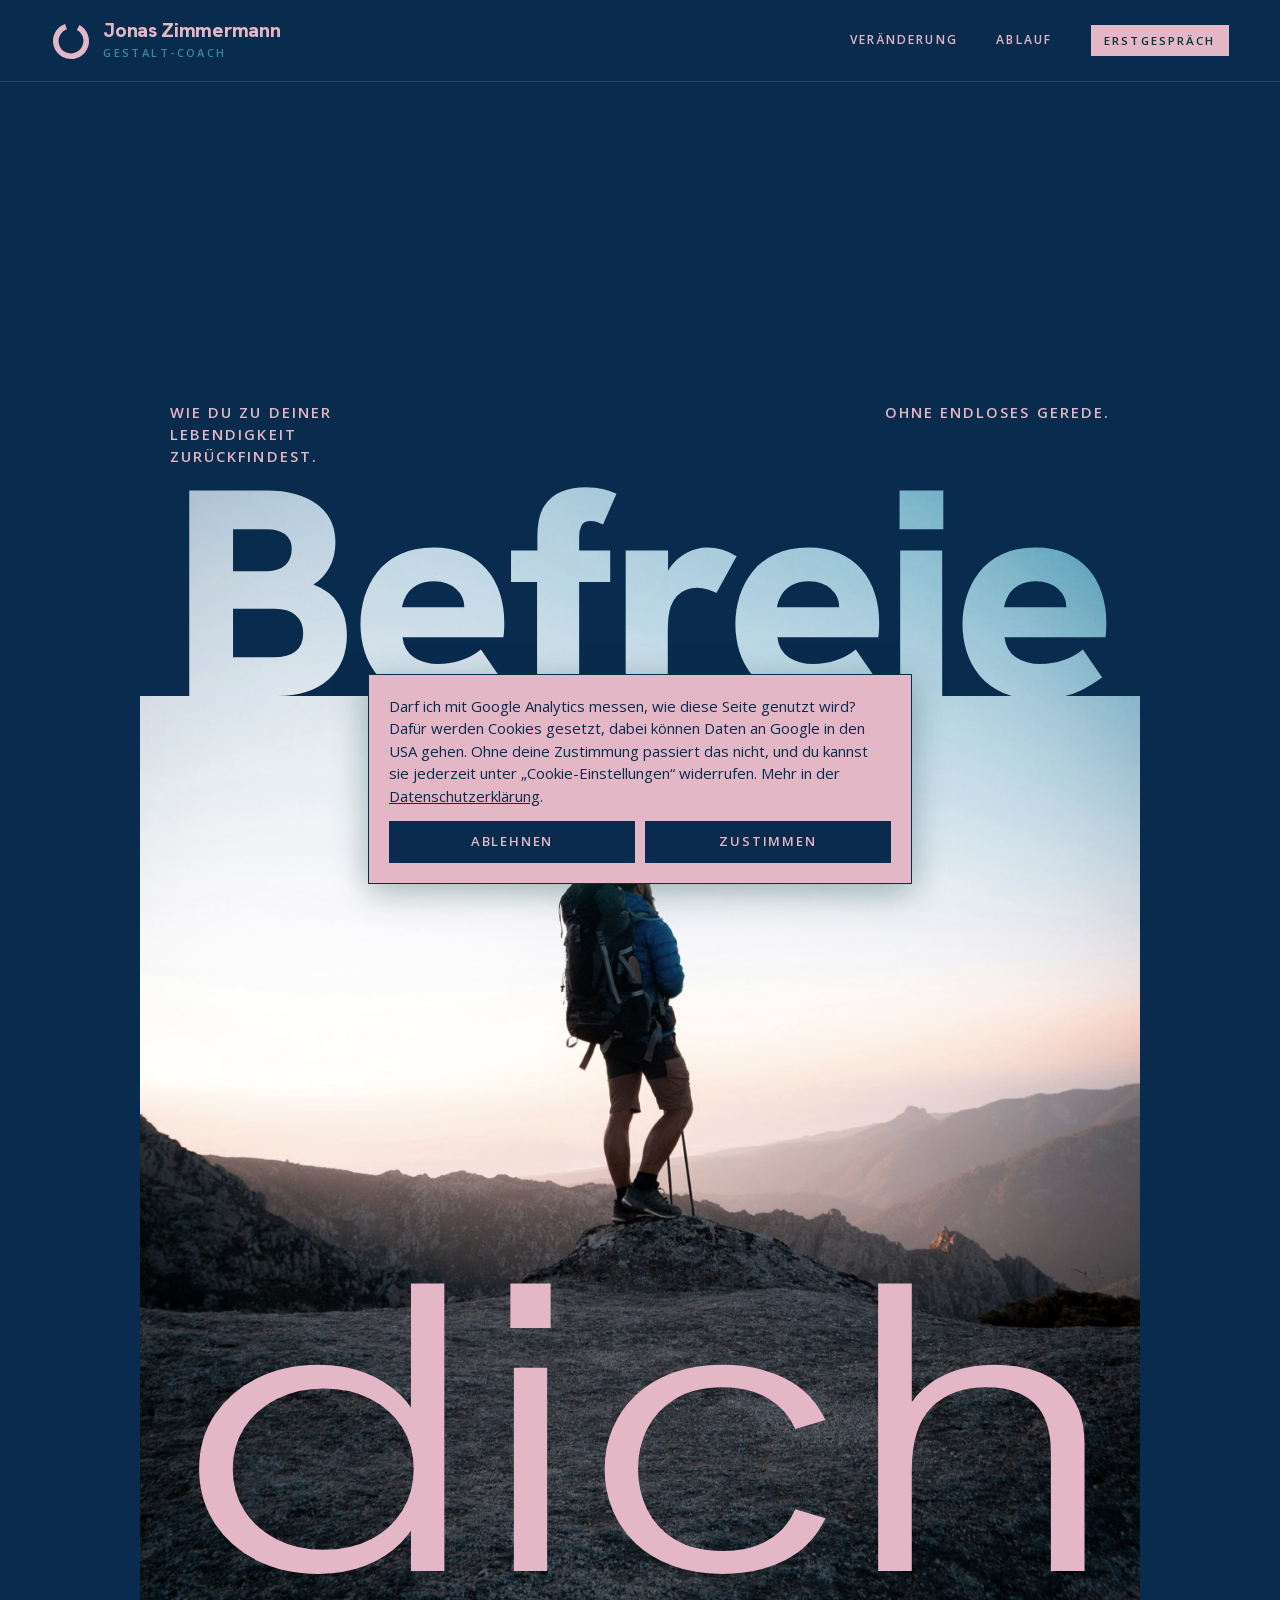
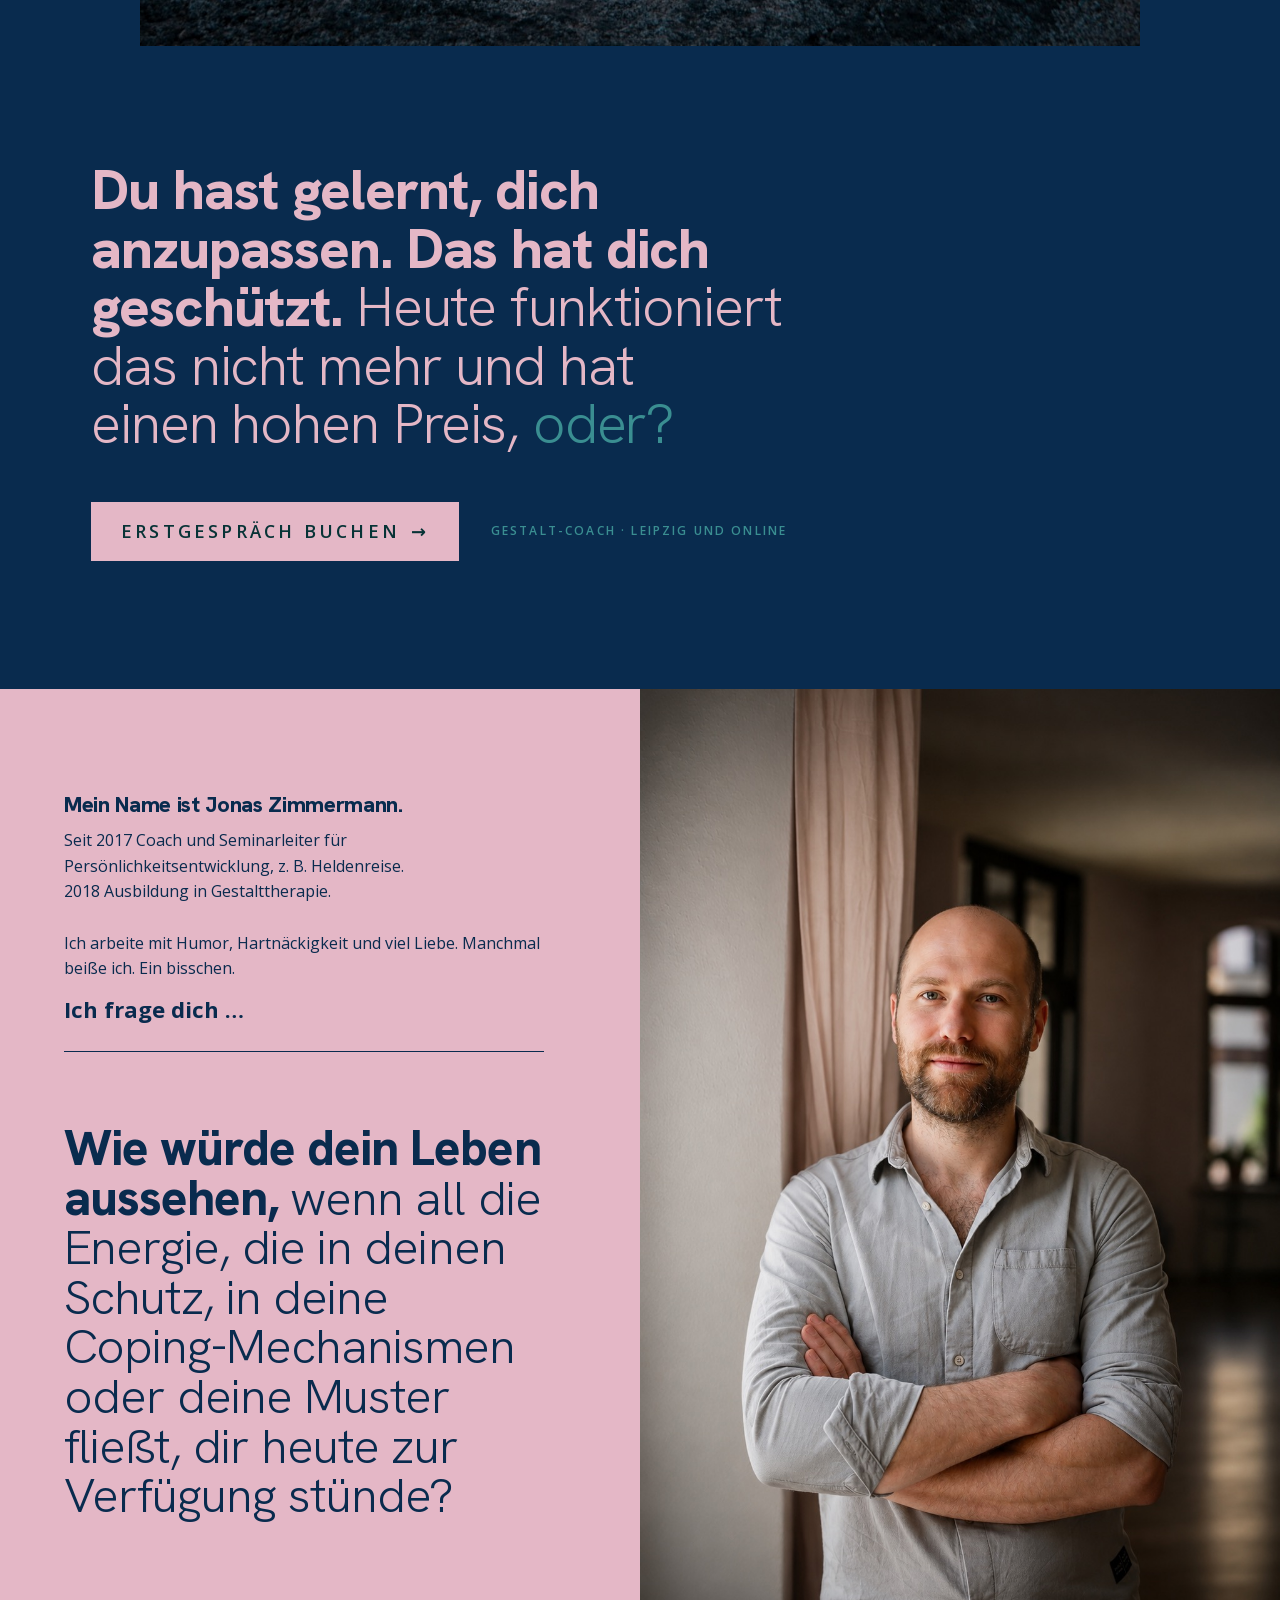
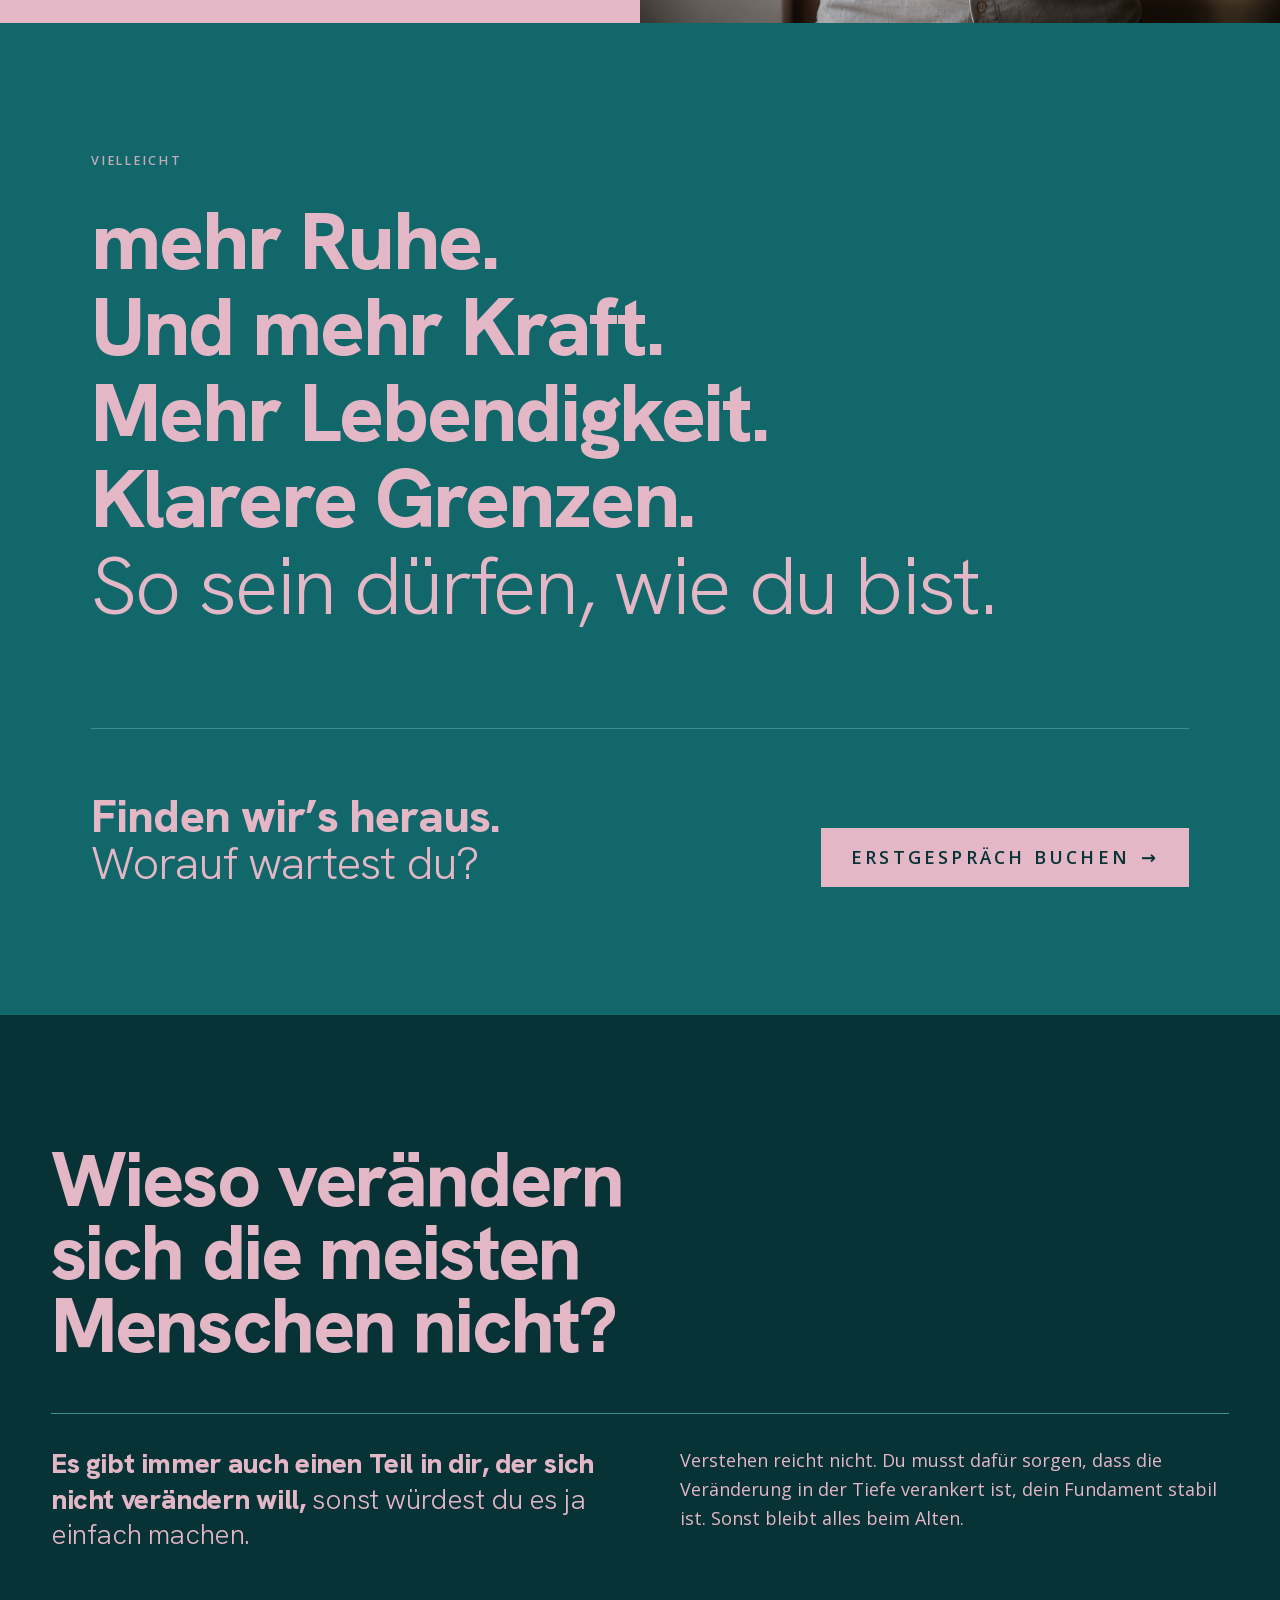
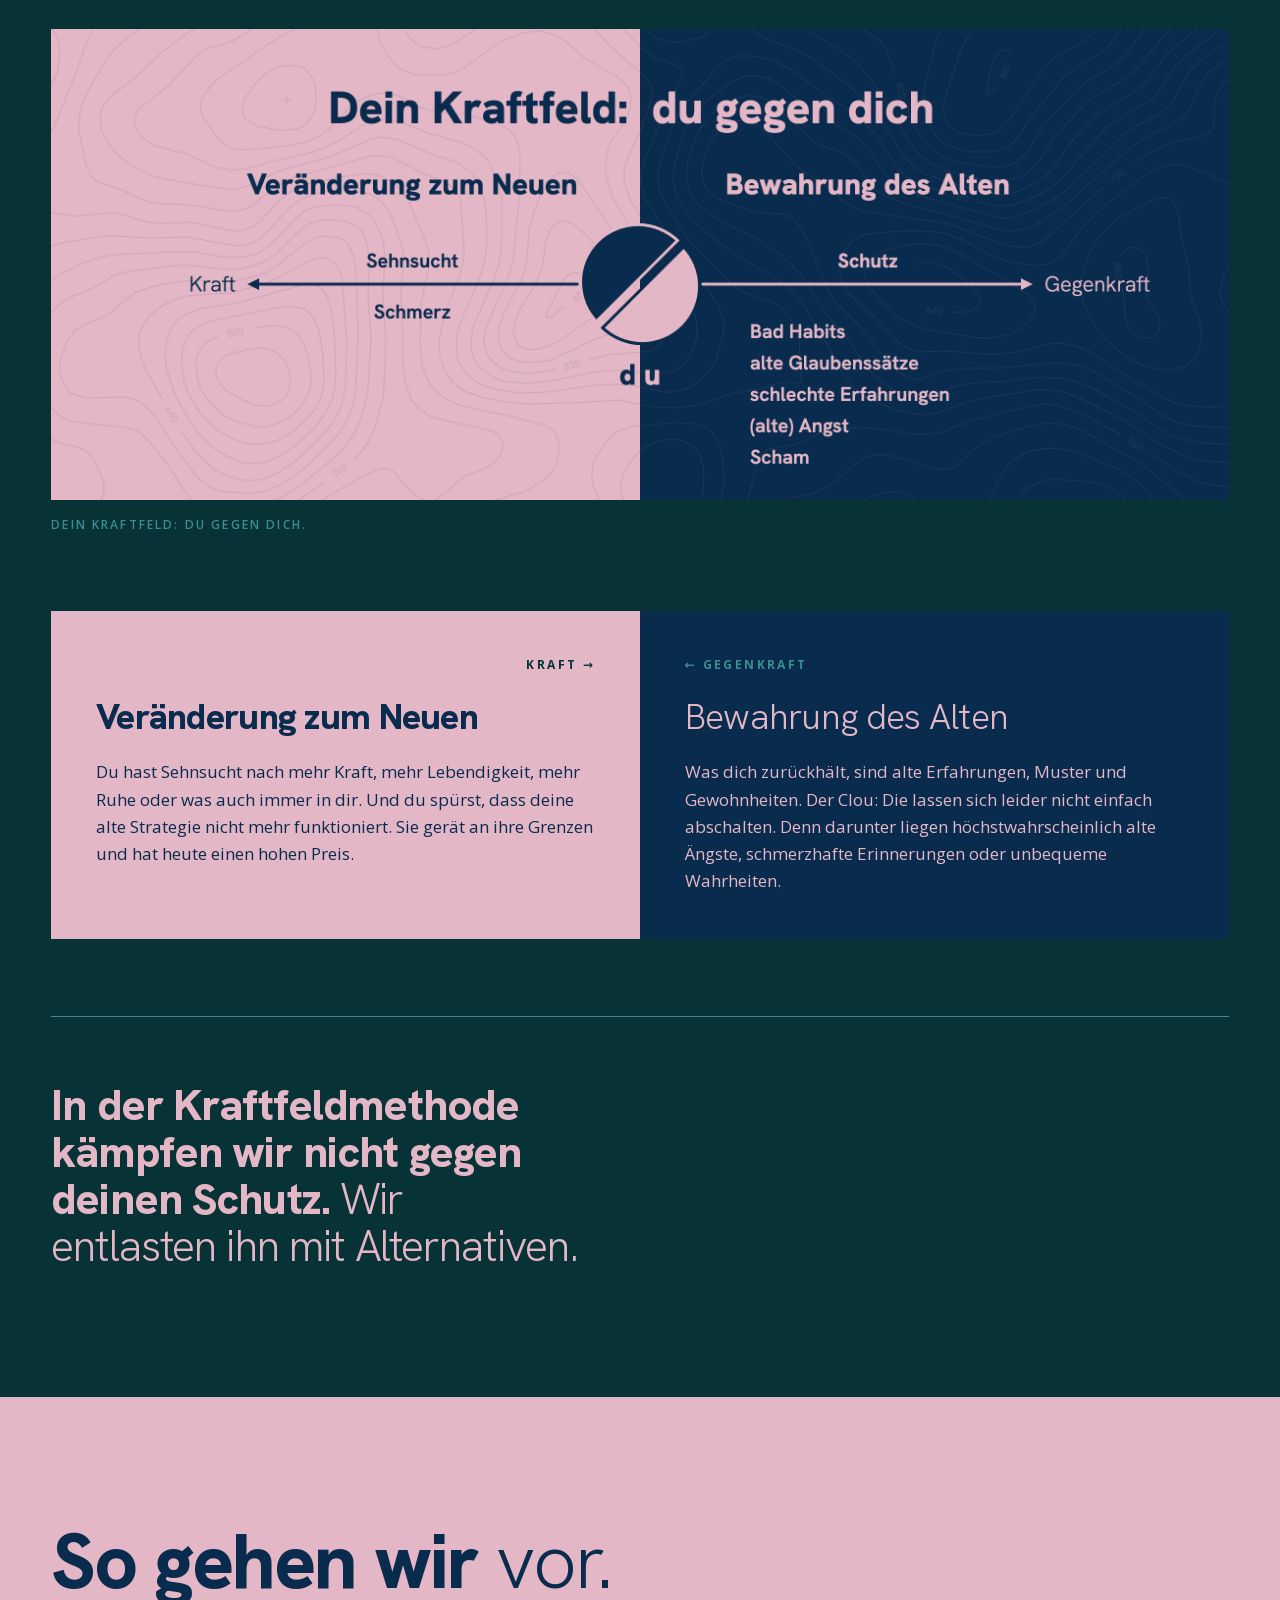
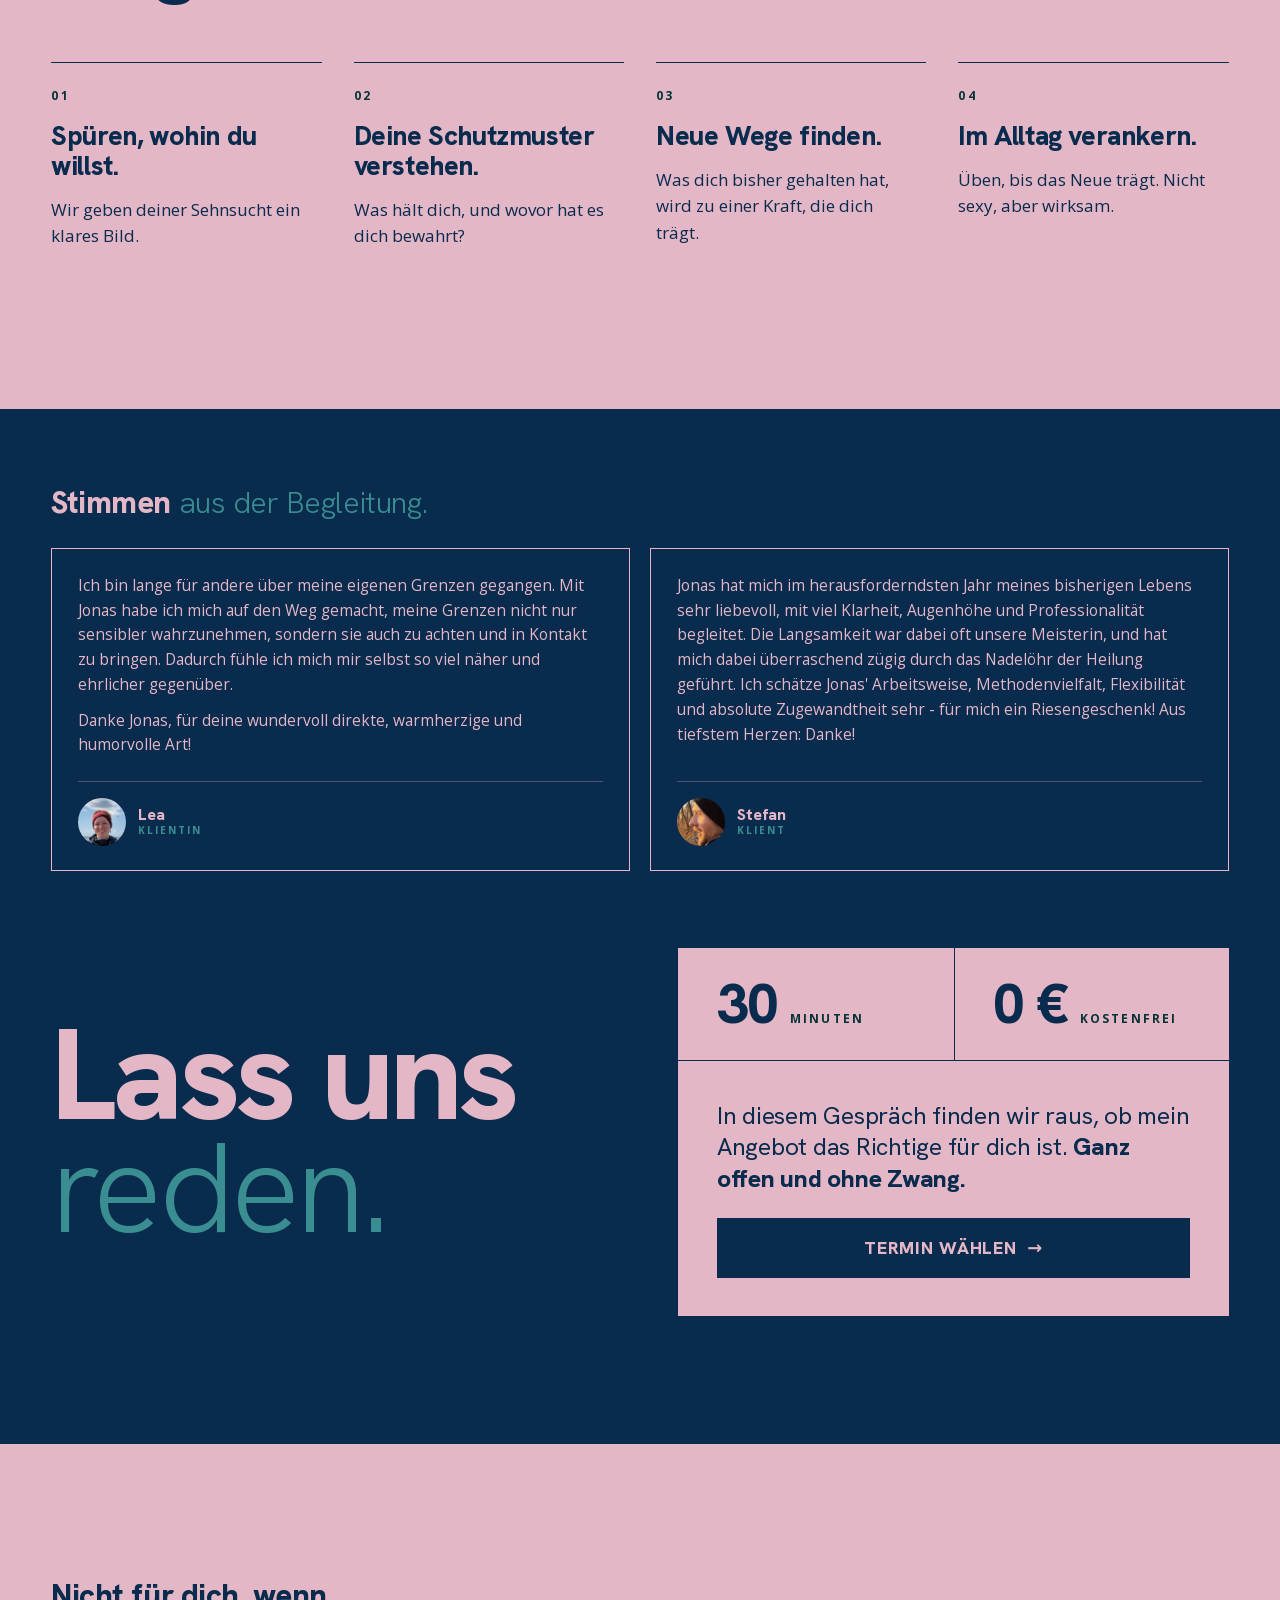
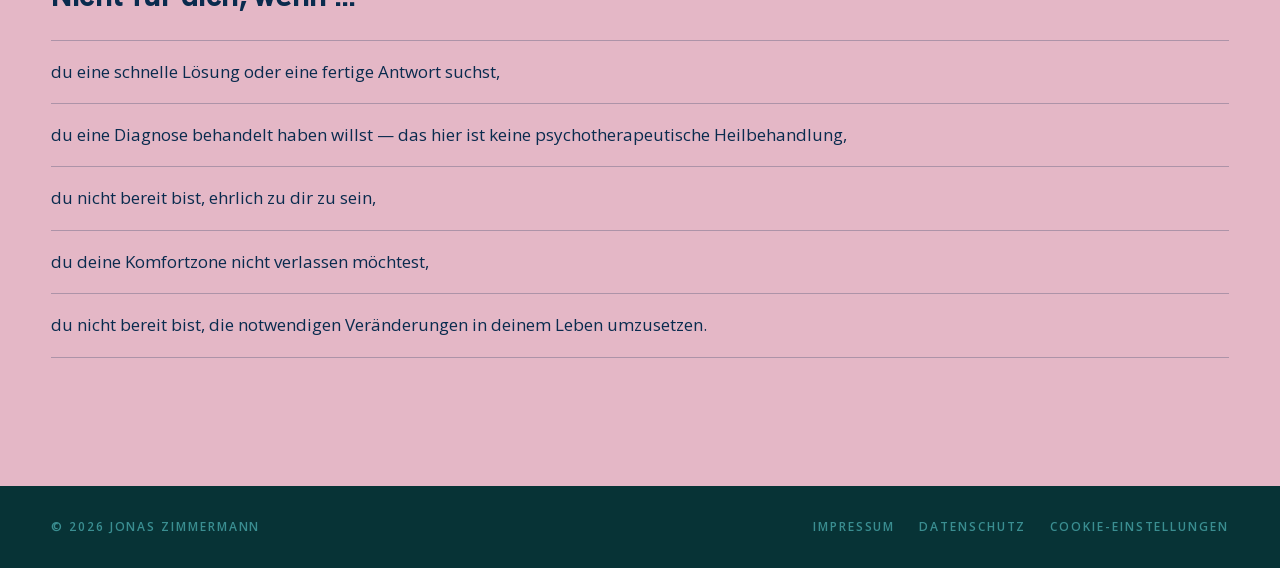
<file: index.html>
<!doctype html>
<html lang="de">
<head>
  <meta charset="utf-8">
  <meta name="viewport" content="width=device-width, initial-scale=1">
  <title>Jonas Zimmermann · Gestalt-Coach in Leipzig und online</title>
  <meta name="description" content="Wie du zu deiner Lebendigkeit zurückfindest. Ohne endloses Gerede. Gestalt-Coaching nach der Kraftfeldmethode mit Jonas Zimmermann in Leipzig und online.">
  <meta property="og:type" content="website">
  <meta property="og:site_name" content="Jonas Zimmermann">
  <meta property="og:locale" content="de_DE">
  <meta property="og:title" content="Jonas Zimmermann · Gestalt-Coach in Leipzig und online">
  <meta property="og:description" content="Wie du zu deiner Lebendigkeit zurückfindest. Ohne endloses Gerede.">
  <meta property="og:url" content="https://jonaszimmermann.com/">
  <meta property="og:image" content="https://jonaszimmermann.com/assets/og-image.jpg">
  <meta property="og:image:width" content="1200">
  <meta property="og:image:height" content="630">
  <meta property="og:image:alt" content="Befreie dich: Wanderer mit Rucksack steht bei Sonnenuntergang auf einem Felsen über den Bergen">
  <meta name="twitter:card" content="summary_large_image">
  <meta name="theme-color" content="#092B4E">
  <link rel="icon" href="assets/favicon.svg?v=3" type="image/svg+xml">
  <link rel="preload" href="assets/fonts/HankenGrotesk-normal-latin.woff2" as="font" type="font/woff2" crossorigin>
  <link rel="preload" href="assets/fonts/OpenSans-normal-latin.woff2" as="font" type="font/woff2" crossorigin>
  <link rel="stylesheet" href="assets/fonts/fonts.css">
  <style>
    :root{
      --ink:#092B4E; --rose:#E4B7C6; --petrol:#11676A; --petrol-high:#3A8E91; --petrol-deep:#073336;
      --font-display:"Hanken Grotesk","Helvetica Neue",system-ui,sans-serif;
      --font-body:"Open Sans",system-ui,sans-serif;
      --gutter:clamp(20px,4vw,56px);
    }
    *{box-sizing:border-box}
    html{scroll-behavior:smooth;background:var(--ink)}
    body{margin:0;background:var(--ink);color:var(--rose);font-family:var(--font-body);font-size:17px;line-height:1.55;-webkit-font-smoothing:antialiased;overflow-x:hidden}
    a{color:inherit;transition:color 120ms ease}
    a:hover{color:var(--petrol-high)}
    ::selection{background:var(--rose);color:var(--ink)}
    img{display:block;max-width:100%}
    h1,h2,h3,p,figure{margin:0}
    .d{font-family:var(--font-display);letter-spacing:-0.02em}
    .l{font-weight:300}
    .wrap{max-width:1200px;margin:0 auto}
    .kicker{font-size:12px;font-weight:600;letter-spacing:0.18em;text-transform:uppercase}
    .only-m{display:none}

    /* Knöpfe (wie Design-System Button) */
    .btn{display:inline-flex;justify-content:center;align-items:center;gap:0.6em;font-family:var(--font-body);font-weight:600;text-transform:uppercase;letter-spacing:0.18em;line-height:1.2;text-decoration:none;border:1px solid var(--rose);white-space:nowrap;transition:background 120ms ease,color 120ms ease,border-color 120ms ease}
    .btn-sm{font-size:0.72rem;padding:0.7em 1.1em}
    .btn-lg{font-size:clamp(1rem,1.4vw,1.2rem);padding:1em 1.6em}
    .btn-rose{background:var(--rose);color:var(--petrol-deep)}
    .btn-rose:hover{background:transparent;color:var(--rose)}
    .btn-ink{background:var(--ink);color:var(--rose);border-color:var(--ink);font-family:var(--font-display);font-weight:800;letter-spacing:0.04em}
    .btn-ink:hover{background:var(--petrol-deep);border-color:var(--petrol-deep);color:var(--rose)}
    .arrow{font-family:var(--font-body)}

    /* Navigation */
    .nav{position:sticky;top:0;z-index:10;display:flex;align-items:center;justify-content:space-between;gap:24px;padding:20px var(--gutter);background:var(--ink);border-bottom:1px solid rgba(228,183,198,0.16)}
    .brand{display:flex;align-items:center;gap:12px;text-decoration:none;color:var(--rose)}
    .brand-ring{flex:none;width:40px;height:40px;display:block}
    .brand-word{display:flex;flex-direction:column;gap:4px}
    .brand b{font-family:var(--font-display);font-size:20px;font-weight:800;letter-spacing:-0.015em;line-height:1}
    .brand-word > span{font-size:11px;font-weight:600;letter-spacing:0.22em;text-transform:uppercase;color:var(--petrol-high)}
    .nav-links{display:flex;align-items:center;gap:clamp(16px,3vw,40px)}
    .nav-links a.txt{font-size:12px;font-weight:600;letter-spacing:0.18em;text-transform:uppercase;text-decoration:none}

    /* Hero */
    .hero-pad{padding:clamp(32px,5vw,72px) var(--gutter) 0}
    .poster{position:relative;width:100%;max-width:1000px;aspect-ratio:2/3;margin:0 auto;overflow:hidden;background:var(--ink)}
    .poster img{position:absolute;inset:0;width:100%;height:100%;object-fit:cover;object-position:center 60%;filter:saturate(0.7) contrast(1.02)}
    .poster svg{position:absolute;inset:0;width:100%;height:100%}
    .poster-lines{position:absolute;top:17%;left:3%;right:3%;display:flex;justify-content:space-between;gap:24px;font-size:clamp(11px,1.15vw,16px);font-weight:600;letter-spacing:0.14em;text-transform:uppercase;line-height:1.5}
    .poster-lines div{max-width:240px}
    .poster-lines div+div{text-align:right}
    .hero-text{padding:clamp(72px,9vw,128px) var(--gutter) clamp(80px,10vw,144px);display:flex;flex-direction:column;gap:48px}
    .hero-text h1{font-size:clamp(36px,4.4vw,68px);line-height:1.04;font-weight:800;max-width:22ch;text-wrap:balance}
    .hero-cta{display:flex;flex-wrap:wrap;align-items:center;gap:20px 32px}
    .hero-cta .kicker{color:var(--petrol-high)}

    /* Sell the Vacation */
    .vac{background:var(--petrol)}
    .vac-top{display:grid;grid-template-columns:1fr 1fr;grid-template-areas:"bio photo" "q photo";grid-template-rows:auto 1fr;background:var(--rose);color:var(--ink)}
    .vac-photo{grid-area:photo;position:relative;min-height:clamp(520px,62vw,880px)}
    .vac-photo img{position:absolute;inset:0;width:100%;height:100%;object-fit:cover;object-position:center 30%}
    .vac-bio{grid-area:bio;padding:clamp(64px,8vw,128px) clamp(20px,5vw,88px) 0}
    .vac-bio>div{display:flex;flex-direction:column;gap:10px;padding-bottom:24px;border-bottom:1.5px solid var(--ink);max-width:480px}
    .vac-bio .name{font-family:var(--font-display);font-size:22px;font-weight:800;letter-spacing:-0.015em;line-height:1.2}
    .vac-bio p{font-size:16px;line-height:1.6}
    .vac-bio .ask{font-size:22px;font-weight:700}
    .vac-q{grid-area:q;align-self:end;padding:72px clamp(20px,5vw,88px) clamp(64px,8vw,128px)}
    .vac-q h2{font-size:clamp(34px,3.8vw,60px);line-height:1.02;font-weight:800;max-width:18ch;text-wrap:pretty}
    .vac-list{padding:clamp(96px,10vw,160px) var(--gutter);display:flex;flex-direction:column;gap:clamp(72px,8vw,128px)}
    .maybe{display:flex;flex-direction:column;gap:6px}
    .maybe .kicker{font-size:12.5px;letter-spacing:0.22em;opacity:0.85;margin-bottom:24px}
    .maybe .big{font-family:var(--font-display);font-size:clamp(44px,6.4vw,104px);line-height:0.98;letter-spacing:-0.025em;font-weight:800}
    .maybe .big.l{font-weight:300}
    .find{display:flex;flex-wrap:wrap;align-items:flex-end;justify-content:space-between;gap:32px;padding-top:clamp(40px,5vw,64px);border-top:1px solid var(--petrol-high)}
    .find p{font-size:clamp(32px,3.6vw,56px);line-height:1.02;font-weight:800}

    /* Veränderung */
    .chg{background:var(--petrol-deep);padding:clamp(96px,10vw,160px) var(--gutter)}
    .chg>.wrap{display:flex;flex-direction:column;gap:clamp(56px,6vw,96px)}
    .chg-head{display:flex;flex-direction:column;gap:clamp(40px,4vw,64px)}
    .h-xl{font-size:clamp(44px,6vw,96px);line-height:0.95;letter-spacing:-0.025em;font-weight:800}
    .chg-head h2{max-width:14ch;text-wrap:balance}
    .two{display:grid;grid-template-columns:repeat(auto-fit,minmax(min(100%,380px),1fr));gap:32px 80px;align-items:start;padding-top:32px;border-top:1px solid var(--petrol-high)}
    .two .lead{font-size:clamp(24px,2.2vw,32px);line-height:1.25;letter-spacing:-0.015em;font-weight:800}
    .two .body{font-size:18px;line-height:1.6}
    .kf-desk{display:flex;flex-direction:column;gap:16px}
    .kf-desk img{width:100%;height:auto}
    .kf-desk figcaption{color:var(--petrol-high)}
    .cards{display:grid;grid-template-columns:1fr 1fr}
    .card{display:flex;flex-direction:column;gap:24px;padding:clamp(32px,3.5vw,56px)}
    .card h3{font-size:clamp(30px,2.8vw,44px);line-height:1;font-weight:800}
    .card p{font-size:17px;line-height:1.6}
    .card .lab{font-size:12px;font-weight:700;letter-spacing:0.2em;text-transform:uppercase}
    .card-new{background:var(--rose);color:var(--ink)}
    .card-new .lab{align-self:flex-end;color:var(--petrol-deep)}
    .card-old{background:var(--ink);color:var(--rose)}
    .card-old h3{font-weight:300}
    .card-old .lab{color:var(--petrol-high)}
    .closing{padding-top:clamp(48px,5vw,80px);border-top:1px solid var(--petrol-high)}
    .closing p{font-size:clamp(30px,3.4vw,54px);line-height:1.08;font-weight:800;max-width:22ch;text-wrap:balance}

    /* Kraftfeld Handy */
    .kf-m{margin:0 calc(-1 * var(--gutter));flex-direction:column}
    .kf-m .half{position:relative;isolation:isolate;overflow:hidden}
    .kf-m .bg{position:absolute;inset:0;width:100%;height:100%;object-fit:cover;pointer-events:none;z-index:-1}
    .kf-m .top{background:var(--rose);color:var(--ink)}
    .kf-m .top .bg{opacity:0.22}
    .kf-m .title{padding:28px 20px 20px;font-family:var(--font-display);font-size:clamp(28px,7.6vw,48px);line-height:1;letter-spacing:-0.02em;font-weight:800}
    .kf-m .stack{display:flex;flex-direction:column;align-items:center;gap:14px;text-align:center}
    .kf-m .top .stack{padding:8px 20px 56px}
    .kf-m .force{font-family:var(--font-display);font-size:22px;font-weight:300;letter-spacing:-0.01em}
    .kf-m .ar{font-size:20px;line-height:1}
    .kf-m .side{font-family:var(--font-display);font-size:clamp(24px,6.4vw,36px);font-weight:800;letter-spacing:-0.015em;line-height:1.05}
    .kf-m .tags{display:flex;gap:10px;flex-wrap:wrap;justify-content:center;padding-top:6px}
    .kf-m .tags span{padding:6px 12px;border:1.5px solid currentColor;font-size:12px;font-weight:700;letter-spacing:0.16em;text-transform:uppercase}
    .kf-m .du{position:relative;z-index:2;height:0}
    .kf-m .du div{position:absolute;left:50%;top:-44px;width:88px;height:88px;margin-left:-44px;border-radius:50%;background:linear-gradient(135deg,var(--ink) 0 47%,var(--petrol-deep) 47% 53%,var(--rose) 53% 100%);box-shadow:0 0 0 6px var(--petrol-deep)}
    .kf-m .bottom{background:var(--ink);color:var(--rose)}
    .kf-m .bottom .bg{opacity:0.16}
    .kf-m .bottom .stack{padding:60px 20px 28px}
    .kf-m .dulab{font-size:12px;font-weight:700;letter-spacing:0.22em;text-transform:uppercase}
    .kf-m .list{display:flex;flex-direction:column;gap:6px;font-size:16px;line-height:1.4}

    /* Ablauf */
    .steps-sec{background:var(--rose);color:var(--ink);padding:clamp(96px,10vw,160px) var(--gutter)}
    .steps-sec>.wrap{display:flex;flex-direction:column;gap:clamp(48px,5vw,80px)}
    .steps{display:grid;grid-template-columns:repeat(4,1fr);gap:0 32px;padding:0;margin:0;list-style:none}
    .step{display:flex;flex-direction:column;gap:16px;padding:24px 16px 32px 0;border-top:1.5px solid var(--ink)}
    .step .num{font-size:12px;font-weight:700;letter-spacing:0.2em;color:var(--petrol-deep);font-feature-settings:'tnum' 1}
    .step>div{display:flex;flex-direction:column;gap:16px}
    .step h3{font-size:clamp(24px,2.1vw,30px);line-height:1.1;letter-spacing:-0.015em;font-weight:800}
    .step p{font-size:17px;line-height:1.55}

    /* Lass uns reden */
    .talk{background:var(--ink);padding:clamp(96px,10vw,160px) var(--gutter)}
    .talk>.wrap{display:grid;grid-template-columns:1fr 1fr;gap:clamp(48px,6vw,96px);align-items:center}
    .talk h2{display:flex;flex-direction:column;font-size:clamp(72px,10vw,164px);line-height:0.88;letter-spacing:-0.03em;font-weight:800}
    .talk h2 .l{color:var(--petrol-high)}
    .box{display:flex;flex-direction:column;background:var(--rose);color:var(--ink)}
    .facts{display:grid;grid-template-columns:1fr 1fr;border-bottom:1.5px solid var(--ink)}
    .fact{display:flex;align-items:baseline;gap:12px;padding:28px clamp(24px,3vw,40px)}
    .fact+.fact{border-left:1.5px solid var(--ink)}
    .fact b{font-family:var(--font-display);font-size:clamp(44px,4.4vw,64px);font-weight:800;letter-spacing:-0.025em;line-height:1;font-feature-settings:'tnum' 1}
    .fact span{font-size:12px;font-weight:700;letter-spacing:0.18em;text-transform:uppercase;color:var(--petrol-deep)}
    .box p{padding:clamp(28px,3vw,40px) clamp(28px,3vw,40px) 24px;font-family:var(--font-display);font-size:clamp(22px,1.9vw,28px);line-height:1.3;letter-spacing:-0.01em;font-weight:400;text-wrap:pretty}
    .box p strong{font-weight:800}
    .box .go{padding:0 clamp(28px,3vw,40px) clamp(28px,3vw,40px)}
    .box .go .btn{display:flex;width:100%}

    /* Passung */
    .fit{background:var(--rose);color:var(--ink);padding:clamp(96px,10vw,144px) var(--gutter)}
    .fit h3{font-size:clamp(26px,2.4vw,36px);font-weight:800;letter-spacing:-0.015em;margin-bottom:20px}
    .fit ul{list-style:none;margin:0;padding:0}
    .fit li{padding:18px 0;border-top:1px solid rgba(9,43,78,0.25);font-size:17px;line-height:1.55}
    .fit li:last-child{border-bottom:1px solid rgba(9,43,78,0.25)}

    /* Stimmen (Testimonials) */
    .voices{background:var(--ink);padding:clamp(64px,6vw,96px) var(--gutter) 0}
    .voices>.wrap{display:flex;flex-direction:column;gap:28px}
    .voices h2{font-size:clamp(26px,2.4vw,36px);line-height:1.1;letter-spacing:-0.015em;font-weight:800}
    .voices h2 .l{color:var(--petrol-high)}
    .voices-grid{display:grid;grid-template-columns:repeat(2,1fr);gap:20px;align-items:stretch}
    .voice{display:flex;flex-direction:column;justify-content:space-between;gap:24px;border:1px solid var(--rose);padding:24px 26px}
    .voice blockquote{margin:0;font-size:15.5px;line-height:1.6;text-wrap:pretty}
    .voice blockquote p{margin:0}
    .voice blockquote p+p{margin-top:0.7em}
    .voice figcaption{display:flex;align-items:center;gap:12px;border-top:1px solid rgba(228,183,198,0.3);padding-top:16px}
    .voice figcaption img{width:48px;height:48px;border-radius:50%;object-fit:cover}
    .voice figcaption b{display:block;font-family:var(--font-display);font-size:16px;font-weight:800;letter-spacing:-0.01em;line-height:1.1}
    .voice figcaption small{display:block;font-size:10px;font-weight:700;letter-spacing:0.2em;text-transform:uppercase;color:var(--petrol-high)}
    .voices + .talk{padding-top:clamp(64px,6vw,96px)}

    /* Footer */
    .foot{display:flex;flex-wrap:wrap;gap:12px 32px;justify-content:space-between;padding:32px var(--gutter);background:var(--petrol-deep);color:var(--petrol-high);font-size:12px;font-weight:600;letter-spacing:0.16em;text-transform:uppercase}
    .foot nav{display:flex;flex-wrap:wrap;gap:24px}
    .foot a{text-decoration:none}
    .foot a:hover{color:var(--rose)}

    /* Handy (nach „Website v6 Mobile“) */
    @media (max-width:720px){
      :root{--gutter:20px}
      .only-d{display:none!important}
      .only-m{display:flex}
      .nav{padding:14px 20px;gap:16px}
      .brand b{font-size:18px}
      .brand-word > span{font-size:10px}
      .brand{gap:10px}
      .brand-ring{width:34px;height:34px}
      .nav .btn-sm{padding:0.95em 1.1em}
      .hero-pad{padding:0}
      .poster-lines{gap:16px;font-size:clamp(8px,1.9vw,13px);letter-spacing:0.12em;line-height:1.4}
      .poster-lines div:first-child{max-width:48%}
      .poster-lines div+div{max-width:30%}
      .hero-text{padding:56px 20px 80px;gap:36px}
      .hero-text h1{font-size:clamp(32px,8.6vw,68px);line-height:1.06;text-wrap:pretty}
      .hero-cta{flex-direction:column;align-items:stretch;gap:16px}
      .hero-cta .kicker{font-size:11px;text-align:center}
      .vac-top{grid-template-columns:1fr;grid-template-areas:"photo" "bio" "q";grid-template-rows:auto}
      .vac-photo{min-height:0;aspect-ratio:4/5}
      .vac-bio{padding:48px 20px 0}
      .vac-bio>div{gap:12px;padding-bottom:40px;max-width:none}
      .vac-q{padding:40px 20px 72px}
      .vac-q h2{font-size:clamp(30px,7.6vw,72px);line-height:1.06;max-width:24ch}
      .vac-list{padding:72px 20px 80px;gap:56px}
      .maybe{gap:4px}
      .maybe .kicker{font-size:12px;margin-bottom:20px}
      .maybe .big{font-size:clamp(38px,10.4vw,104px);line-height:1}
      .maybe .big.l{margin-top:8px}
      .find{flex-direction:column;align-items:stretch;gap:28px;padding-top:40px}
      .find p{font-size:clamp(30px,8vw,56px);line-height:1.04}
      .chg{padding:72px 20px 80px}
      .chg>.wrap{gap:56px}
      .chg-head{gap:32px}
      .chg-head h2{font-size:clamp(38px,10vw,96px);line-height:0.98}
      .two{gap:24px;padding-top:28px}
      .two .lead{font-size:clamp(22px,5.6vw,32px)}
      .two .body{font-size:17px}
      .cards{grid-template-columns:1fr;margin:0 -20px}
      .card{gap:20px;padding:40px 20px}
      .card h3{font-size:clamp(28px,7.2vw,44px);line-height:1.02;min-height:2.04em}
      .card-new{align-items:flex-end;text-align:right}
      .card-old .lab{color:var(--rose)}
      .closing{padding-top:40px}
      .closing p{font-size:clamp(28px,7.4vw,54px);line-height:1.1;text-wrap:pretty}
      .steps-sec{padding:72px 20px 80px}
      .steps-sec>.wrap{gap:40px}
      .steps-sec h2{font-size:clamp(40px,11vw,96px);line-height:0.98}
      .steps{grid-template-columns:1fr}
      .step{display:grid;grid-template-columns:40px 1fr;gap:10px 12px;padding:22px 0 26px}
      .step:last-child{border-bottom:1.5px solid var(--ink)}
      .step .num{padding-top:8px}
      .step>div{gap:10px}
      .step h3{font-size:clamp(22px,5.8vw,30px);line-height:1.12}
      .step p{font-size:16px}
      .voices{padding:56px 20px 0}
      .voices h2{font-size:26px}
      .voices-grid{grid-template-columns:1fr;gap:12px}
      .voice{padding:20px;gap:20px}
      .voice blockquote{font-size:15px}
      .talk{padding:72px 20px 80px}
      .voices + .talk{padding-top:56px}
      .talk>.wrap{grid-template-columns:1fr;gap:40px}
      .talk h2{font-size:clamp(64px,18vw,164px);line-height:0.9}
      .fact{flex-direction:column;align-items:flex-start;gap:8px;padding:22px 20px}
      .fact b{font-size:clamp(40px,11vw,64px)}
      .fact span{font-size:11px}
      .box p{padding:24px 20px 24px;font-size:clamp(20px,5.4vw,28px)}
      .box .go{padding:0 20px 24px}
      .fit{padding:64px 20px 72px}
      .fit>.wrap{max-width:720px}
      .fit h3{font-size:clamp(26px,7vw,36px)}
      .fit li{padding:16px 0;font-size:16px}
      .foot{flex-direction:column-reverse;gap:16px;padding:28px 20px 36px;font-size:11px}
      .foot nav a{padding:6px 0}
    }
  </style>
</head>
<body>

  <header class="nav">
    <a class="brand" href="#top"><svg class="brand-ring" viewBox="0 0 100 100" aria-hidden="true"><circle cx="50" cy="50" r="38" fill="none" stroke="currentColor" stroke-width="14" stroke-dasharray="206 32.76" transform="rotate(-62 50 50)"/></svg><span class="brand-word"><b>Jonas Zimmermann</b><span>Gestalt-Coach</span></span></a>
    <nav class="nav-links" aria-label="Hauptnavigation">
      <a class="txt only-d" href="#veraenderung">Veränderung</a>
      <a class="txt only-d" href="#ablauf">Ablauf</a>
      <a class="btn btn-rose btn-sm" href="#reden">Erstgespräch</a>
    </nav>
  </header>

  <main>
  <section id="top">
    <div class="hero-pad">
      <div class="poster">
        <img src="assets/hero.jpg" srcset="assets/hero_1200.jpg 1200w, assets/hero.jpg 2000w" sizes="(max-width:720px) 100vw, 1000px" alt="Wanderer mit Rucksack steht bei Sonnenuntergang auf einem Felsen über den Bergen" fetchpriority="high">
        <svg viewBox="0 0 800 1200" preserveAspectRatio="none" role="img" aria-label="Befreie dich">
          <defs>
            <mask id="hero-cut" maskUnits="userSpaceOnUse" x="0" y="0" width="800" height="1200">
              <rect x="0" y="0" width="800" height="440" fill="#fff"/>
              <text x="24" y="440" textLength="752" lengthAdjust="spacingAndGlyphs" fill="#000" style="font-family:'Hanken Grotesk',system-ui,sans-serif;font-weight:800;font-size:236px;letter-spacing:-0.025em">Befreie</text>
            </mask>
          </defs>
          <rect x="0" y="0" width="800" height="440" fill="#092B4E" mask="url(#hero-cut)"/>
          <text x="24" y="1140" textLength="752" lengthAdjust="spacingAndGlyphs" fill="#E4B7C6" style="font-family:'Hanken Grotesk',system-ui,sans-serif;font-weight:300;font-size:330px;letter-spacing:-0.025em">dich</text>
        </svg>
        <div class="poster-lines">
          <div>Wie du zu deiner Lebendigkeit zurückfindest.</div>
          <div>Ohne endloses Gerede.</div>
        </div>
      </div>
    </div>
    <div class="wrap hero-text">
      <h1 class="d">Du hast gelernt, dich anzupassen. Das hat dich geschützt. <span class="l">Heute funktioniert das nicht mehr und hat einen hohen Preis,</span> <span class="l" style="color:var(--petrol-high)">oder?</span></h1>
      <div class="hero-cta">
        <a class="btn btn-rose btn-lg" href="#reden">Erstgespräch buchen <span class="arrow" aria-hidden="true">→</span></a>
        <span class="kicker">Gestalt-Coach · Leipzig und online</span>
      </div>
    </div>
  </section>

  <section class="vac">
    <div class="vac-top">
      <div class="vac-photo"><img src="assets/jonas.jpg" alt="Porträt Jonas Zimmermann" loading="lazy"></div>
      <div class="vac-bio">
        <div>
          <span class="name">Mein Name ist Jonas Zimmermann.</span>
          <p>Seit 2017 Coach und Seminarleiter für Persönlichkeitsentwicklung, z.&nbsp;B. Heldenreise.<br>2018 Ausbildung in Gestalttherapie.<br><br>Ich arbeite mit Humor, Hartnäckigkeit und viel Liebe. Manchmal beiße ich. Ein bisschen.</p>
          <p class="ask">Ich frage dich …</p>
        </div>
      </div>
      <div class="vac-q">
        <h2 class="d">Wie würde dein Leben aussehen, <span class="l">wenn all die Energie, die in deinen Schutz, in deine Coping-Mechanismen oder deine Muster fließt, dir heute zur Verfügung stünde?</span></h2>
      </div>
    </div>
    <div class="wrap vac-list">
      <div class="maybe">
        <span class="kicker">Vielleicht</span>
        <span class="big">mehr Ruhe.</span>
        <span class="big">Und mehr Kraft.</span>
        <span class="big">Mehr Lebendigkeit.</span>
        <span class="big">Klarere Grenzen.</span>
        <span class="big l">So sein dürfen, wie du bist.</span>
      </div>
      <div class="find">
        <p class="d">Finden wir’s heraus.<br><span class="l">Worauf wartest du?</span></p>
        <a class="btn btn-rose btn-lg" href="#reden">Erstgespräch buchen <span class="arrow" aria-hidden="true">→</span></a>
      </div>
    </div>
  </section>

  <section id="veraenderung" class="chg">
    <div class="wrap">
      <div class="chg-head">
        <h2 class="d h-xl">Wieso verändern sich die meisten Menschen nicht?</h2>
        <div class="two">
          <p class="d lead">Es gibt immer auch einen Teil in dir, der sich nicht verändern will, <span class="l">sonst würdest du es ja einfach machen.</span></p>
          <p class="body">Verstehen reicht nicht. Du musst dafür sorgen, dass die Veränderung in der Tiefe verankert ist, dein Fundament stabil ist. Sonst bleibt alles beim Alten.</p>
        </div>
      </div>

      <figure class="kf-desk only-d">
        <img src="assets/kraftfeld.png" width="2400" height="960" loading="lazy" alt="Dein Kraftfeld: du gegen dich. Links ziehen die Sehnsucht und der Schmerz zur Veränderung zum Neuen, rechts zieht der Schutz zur Bewahrung des Alten.">
        <figcaption class="kicker">Dein Kraftfeld: du gegen dich.</figcaption>
      </figure>

      <figure class="kf-m only-m" role="img" aria-label="Dein Kraftfeld: du gegen dich. Die Sehnsucht und der Schmerz ziehen zur Veränderung zum Neuen, der Schutz zieht zur Bewahrung des Alten.">
        <div class="half top">
          <img class="bg" src="assets/hoehenlinien_tinte.svg" alt="" loading="lazy">
          <div class="title">Dein Kraftfeld: <span class="l">du gegen dich</span></div>
          <div class="stack">
            <span class="force">Kraft</span>
            <span class="ar">↑</span>
            <span class="side">Veränderung zum Neuen</span>
            <div class="tags"><span>Sehnsucht</span><span>Schmerz</span></div>
          </div>
        </div>
        <div class="du"><div></div></div>
        <div class="half bottom">
          <img class="bg" src="assets/hoehenlinien_rose.svg" alt="" loading="lazy">
          <div class="stack">
            <span class="dulab">du</span>
            <div class="tags" style="padding-top:10px"><span>Schutz</span></div>
            <span class="side">Bewahrung des Alten</span>
            <div class="list"><span>Bad Habits</span><span>alte Glaubenssätze</span><span>schlechte Erfahrungen</span><span>(alte) Angst</span><span>Scham</span></div>
            <span class="ar">↓</span>
            <span class="force">Gegenkraft</span>
          </div>
        </div>
      </figure>

      <div class="cards">
        <div class="card card-new">
          <span class="lab">Kraft →</span>
          <h3 class="d">Veränderung zum Neuen</h3>
          <p>Du hast Sehnsucht nach mehr Kraft, mehr Lebendigkeit, mehr Ruhe oder was auch immer in dir. Und du spürst, dass deine alte Strategie nicht mehr funktioniert. Sie gerät an ihre Grenzen und hat heute einen hohen Preis.</p>
        </div>
        <div class="card card-old">
          <span class="lab">← Gegenkraft</span>
          <h3 class="d">Bewahrung des Alten</h3>
          <p>Was dich zurückhält, sind alte Erfahrungen, Muster und Gewohnheiten. Der Clou: Die lassen sich leider nicht einfach abschalten. Denn darunter liegen höchstwahrscheinlich alte Ängste, schmerzhafte Erinnerungen oder unbequeme Wahrheiten.</p>
        </div>
      </div>

      <div class="closing">
        <p class="d">In der Kraftfeldmethode kämpfen wir nicht gegen deinen Schutz. <span class="l">Wir entlasten ihn mit Alternativen.</span></p>
      </div>
    </div>
  </section>

  <section id="ablauf" class="steps-sec">
    <div class="wrap">
      <h2 class="d h-xl">So gehen wir <span class="l">vor.</span></h2>
      <ol class="steps">
        <li class="step"><span class="num">01</span><div><h3 class="d">Spüren, wohin du willst.</h3><p>Wir geben deiner Sehnsucht ein klares Bild.</p></div></li>
        <li class="step"><span class="num">02</span><div><h3 class="d">Deine Schutzmuster verstehen.</h3><p>Was hält dich, und wovor hat es dich bewahrt?</p></div></li>
        <li class="step"><span class="num">03</span><div><h3 class="d">Neue Wege finden.</h3><p>Was dich bisher gehalten hat, wird zu einer Kraft, die dich trägt.</p></div></li>
        <li class="step"><span class="num">04</span><div><h3 class="d">Im Alltag verankern.</h3><p>Üben, bis das Neue trägt. Nicht sexy, aber wirksam.</p></div></li>
      </ol>
    </div>
  </section>

  <section id="stimmen" class="voices" aria-labelledby="stimmen-h">
    <div class="wrap">
      <h2 class="d" id="stimmen-h">Stimmen <span class="l">aus der Begleitung.</span></h2>
      <div class="voices-grid">
        <figure class="voice">
          <blockquote><p>Ich bin lange für andere über meine eigenen Grenzen gegangen. Mit Jonas habe ich mich auf den Weg gemacht, meine Grenzen nicht nur sensibler wahrzunehmen, sondern sie auch zu achten und in Kontakt zu bringen. Dadurch fühle ich mich mir selbst so viel näher und ehrlicher gegenüber.</p><p>Danke Jonas, für deine wundervoll direkte, warmherzige und humorvolle Art!</p></blockquote>
          <figcaption><img src="assets/testimonials/lea.jpg" width="48" height="48" alt="Lea" loading="lazy"><span><b>Lea</b><small>Klientin</small></span></figcaption>
        </figure>
        <figure class="voice">
          <blockquote><p>Jonas hat mich im herausforderndsten Jahr meines bisherigen Lebens sehr liebevoll, mit viel Klarheit, Augenhöhe und Professionalität begleitet. Die Langsamkeit war dabei oft unsere Meisterin, und hat mich dabei überraschend zügig durch das Nadelöhr der Heilung geführt. Ich schätze Jonas' Arbeitsweise, Methodenvielfalt, Flexibilität und absolute Zugewandtheit sehr - für mich ein Riesengeschenk! Aus tiefstem Herzen: Danke!</p></blockquote>
          <figcaption><img src="assets/testimonials/stefan.jpg" width="48" height="48" alt="Stefan" loading="lazy"><span><b>Stefan</b><small>Klient</small></span></figcaption>
        </figure>
      </div>
    </div>
  </section>

  <section id="reden" class="talk">
    <div class="wrap">
      <h2 class="d"><span>Lass uns</span><span class="l">reden.</span></h2>
      <div class="box">
        <div class="facts">
          <div class="fact"><b>30</b><span>Minuten</span></div>
          <div class="fact"><b>0&nbsp;€</b><span>kostenfrei</span></div>
        </div>
        <p>In diesem Gespräch finden wir raus, ob mein Angebot das Richtige für dich ist. <strong>Ganz offen und ohne Zwang.</strong></p>
        <div class="go"><a class="btn btn-ink btn-lg" href="https://calendly.com/klub-der-tausend-traenen/kennenlernen" target="_blank" rel="noopener">Termin wählen <span class="arrow" aria-hidden="true">→</span></a></div>
      </div>
    </div>
  </section>

  <section id="passung" class="fit">
    <div class="wrap">
      <h3 class="d">Nicht für dich, wenn …</h3>
      <ul>
        <li>du eine schnelle Lösung oder eine fertige Antwort suchst,</li>
        <li>du eine Diagnose behandelt haben willst — das hier ist keine psychotherapeutische Heilbehandlung,</li>
        <li>du nicht bereit bist, ehrlich zu dir zu sein,</li>
        <li>du deine Komfortzone nicht verlassen möchtest,</li>
        <li>du nicht bereit bist, die notwendigen Veränderungen in deinem Leben umzusetzen.</li>
      </ul>
    </div>
  </section>
  </main>

  <footer class="foot">
    <span>© 2026 Jonas Zimmermann</span>
    <nav aria-label="Rechtliches">
      <a href="impressum.html">Impressum</a>
      <a href="datenschutz.html">Datenschutz</a>
      <a href="#" data-consent-open>Cookie-Einstellungen</a>
    </nav>
  </footer>

  <script src="assets/consent.js"></script>
</body>
</html>
</file>
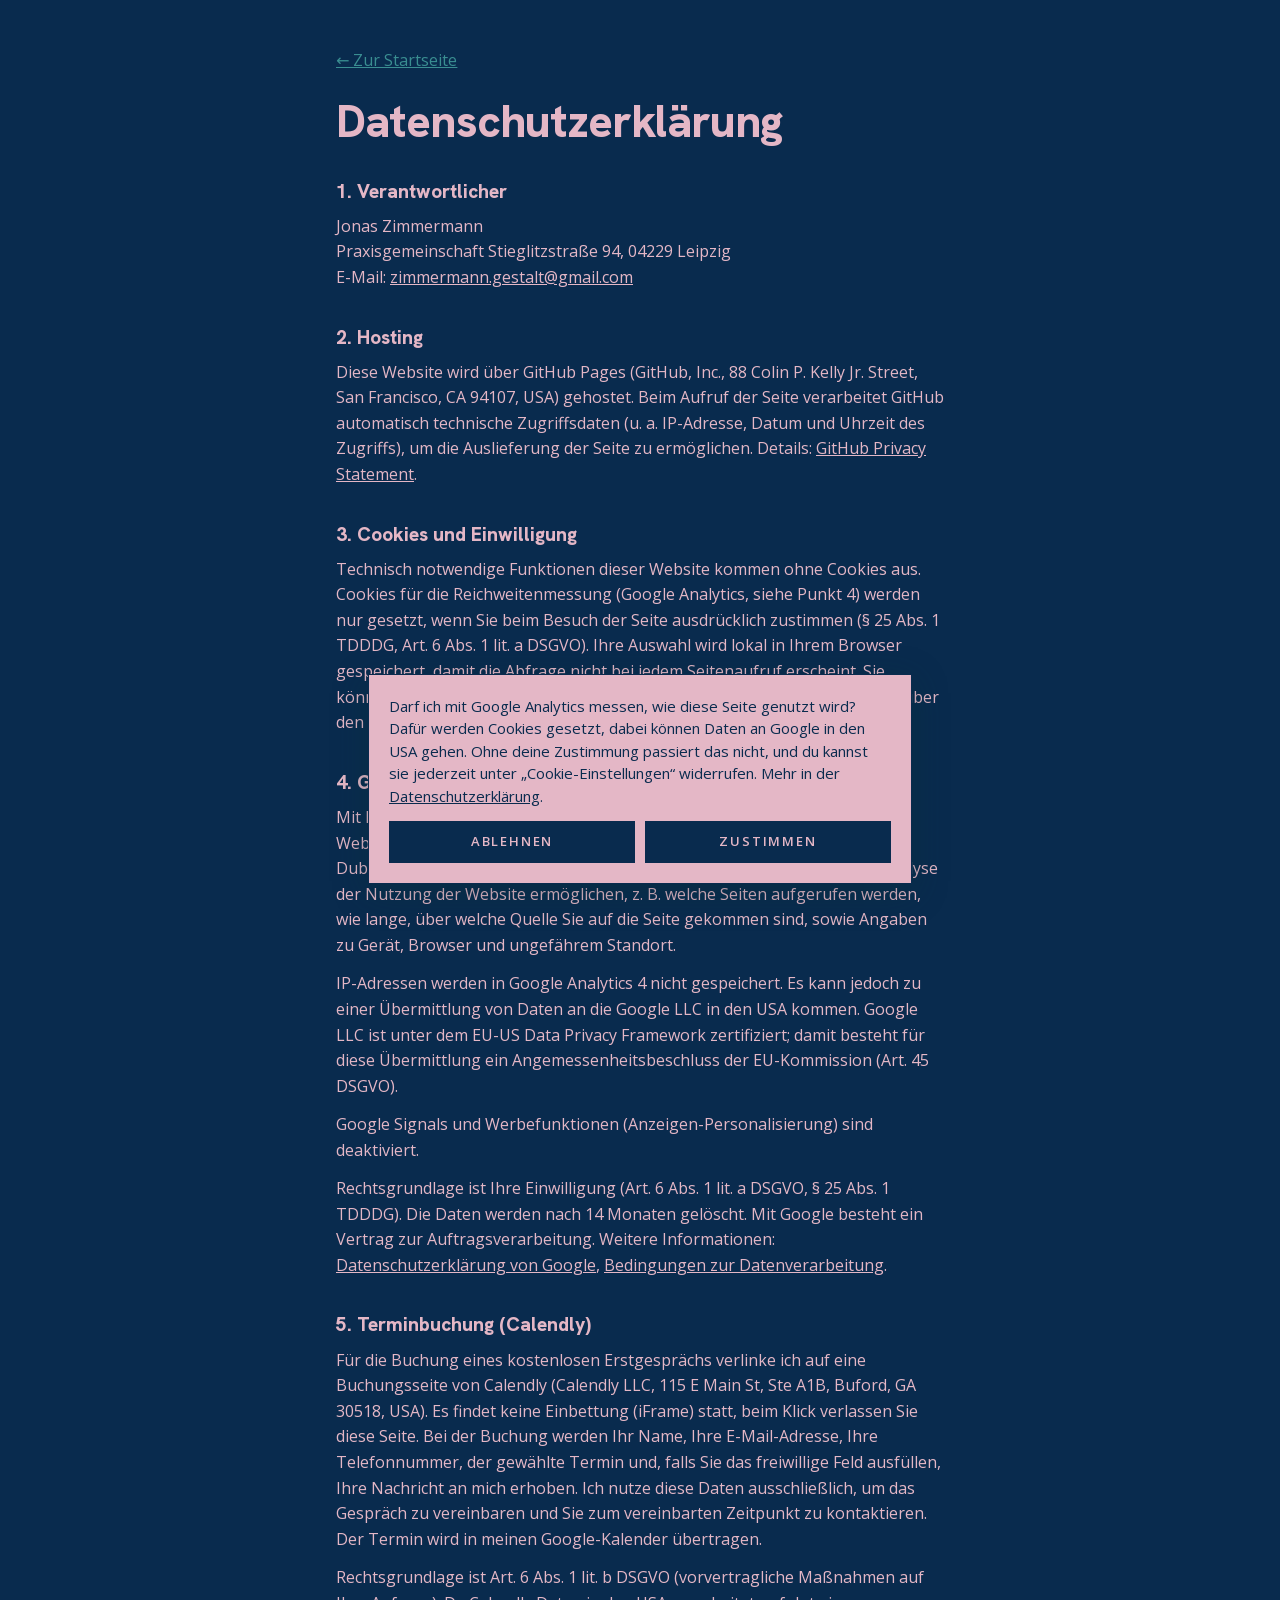
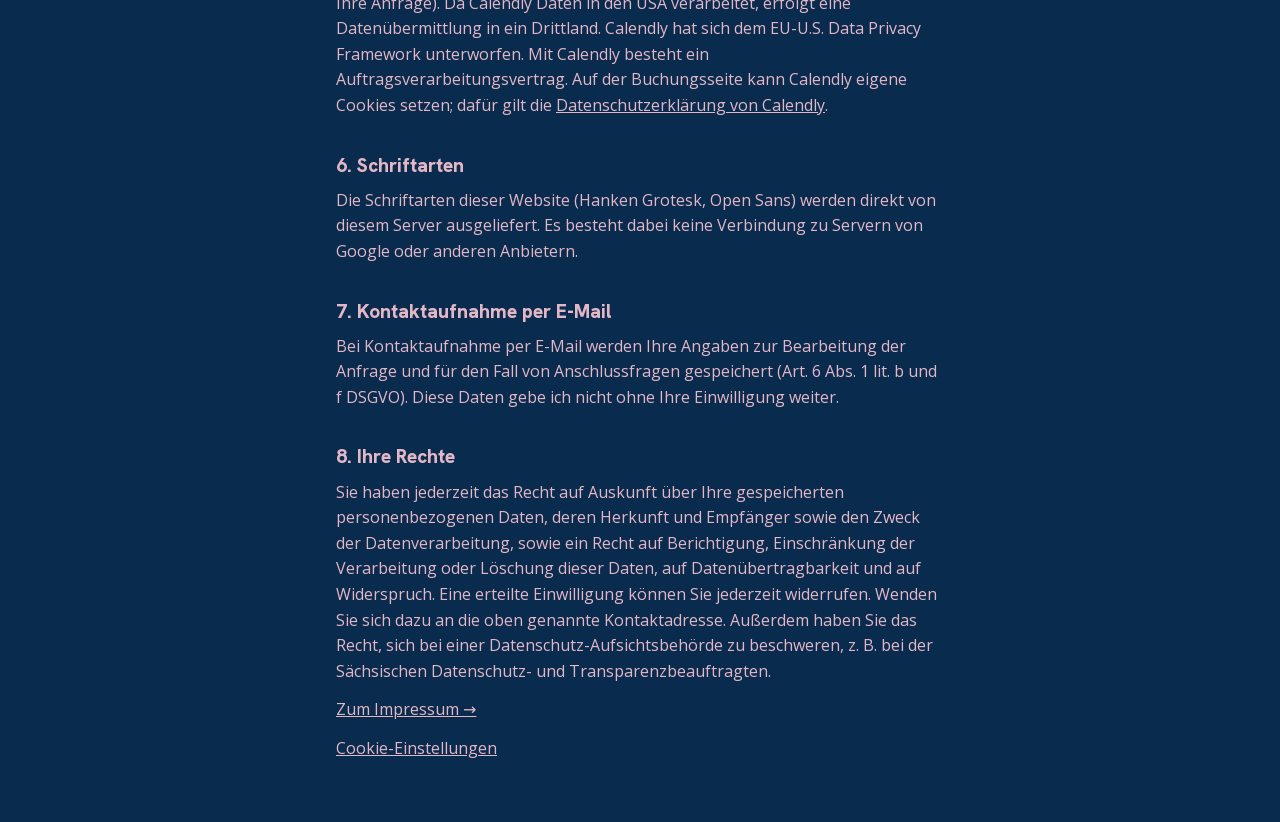
<file: datenschutz.html>
<!doctype html>
<html lang="de">
<head>
  <meta charset="utf-8">
  <meta name="viewport" content="width=device-width, initial-scale=1">
  <title>Datenschutz · Jonas Zimmermann</title>
  <meta name="robots" content="noindex">
  <link rel="stylesheet" href="assets/fonts/fonts.css">
  <style>
    :root {
      --bg: #092B4E;
      --text: #E4B7C6;
      --muted: #3A8E91;
      --accent: #E4B7C6;
    }
    * { box-sizing: border-box; }
    body {
      margin: 0;
      padding: 3rem 20px;
      background: var(--bg);
      color: var(--text);
      font-family: "Open Sans", system-ui, sans-serif;
      font-size: 16px;
      line-height: 1.6;
      -webkit-font-smoothing: antialiased;
    }
    main { max-width: 38rem; margin: 0 auto; }
    h1 { font-family: "Hanken Grotesk", system-ui, sans-serif; font-weight: 800; letter-spacing: -0.02em; font-size: clamp(2rem, 6vw, 2.8rem); line-height: 1.05; margin: 1.5rem 0 1rem; }
    h2 { font-family: "Hanken Grotesk", system-ui, sans-serif; font-weight: 800; font-size: 1.2rem; margin: 2rem 0 .4rem; }
    p, li { margin: 0 0 .8rem; }
    a { color: var(--accent); }
    a:hover { color: var(--muted); }
    .back { color: var(--muted); }
  </style>
  <link rel="icon" href="assets/favicon.svg?v=3" type="image/svg+xml">
</head>
<body>
  <main>
    <a class="back" href="./">← Zur Startseite</a>
    <h1>Datenschutzerklärung</h1>

    <h2>1. Verantwortlicher</h2>
    <p>Jonas Zimmermann<br>
    Praxisgemeinschaft Stieglitzstraße 94, 04229 Leipzig<br>
    E-Mail: <a href="mailto:zimmermann.gestalt@gmail.com">zimmermann.gestalt@gmail.com</a></p>

    <h2>2. Hosting</h2>
    <p>Diese Website wird über GitHub Pages (GitHub, Inc., 88 Colin P. Kelly Jr. Street, San Francisco, CA 94107, USA) gehostet. Beim Aufruf der Seite verarbeitet GitHub automatisch technische Zugriffsdaten (u. a. IP-Adresse, Datum und Uhrzeit des Zugriffs), um die Auslieferung der Seite zu ermöglichen. Details: <a href="https://docs.github.com/de/site-policy/privacy-policies/github-general-privacy-statement" rel="noopener">GitHub Privacy Statement</a>.</p>

    <h2>3. Cookies und Einwilligung</h2>
    <p>Technisch notwendige Funktionen dieser Website kommen ohne Cookies aus. Cookies für die Reichweitenmessung (Google Analytics, siehe Punkt 4) werden nur gesetzt, wenn Sie beim Besuch der Seite ausdrücklich zustimmen (§ 25 Abs. 1 TDDDG, Art. 6 Abs. 1 lit. a DSGVO). Ihre Auswahl wird lokal in Ihrem Browser gespeichert, damit die Abfrage nicht bei jedem Seitenaufruf erscheint. Sie können Ihre Einwilligung jederzeit mit Wirkung für die Zukunft widerrufen, über den Link „Cookie-Einstellungen“ am Ende jeder Seite.</p>

    <h2>4. Google Analytics</h2>
    <p>Mit Ihrer Einwilligung nutzt diese Website Google Analytics 4, einen Webanalysedienst der Google Ireland Limited, Gordon House, Barrow Street, Dublin 4, Irland („Google“). Google Analytics verwendet Cookies, die eine Analyse der Nutzung der Website ermöglichen, z. B. welche Seiten aufgerufen werden, wie lange, über welche Quelle Sie auf die Seite gekommen sind, sowie Angaben zu Gerät, Browser und ungefährem Standort.</p>
    <p>IP-Adressen werden in Google Analytics 4 nicht gespeichert. Es kann jedoch zu einer Übermittlung von Daten an die Google LLC in den USA kommen. Google LLC ist unter dem EU-US Data Privacy Framework zertifiziert; damit besteht für diese Übermittlung ein Angemessenheitsbeschluss der EU-Kommission (Art. 45 DSGVO).</p>
    <p>Google Signals und Werbefunktionen (Anzeigen-Personalisierung) sind deaktiviert.</p>
    <p>Rechtsgrundlage ist Ihre Einwilligung (Art. 6 Abs. 1 lit. a DSGVO, § 25 Abs. 1 TDDDG). Die Daten werden nach 14 Monaten gelöscht. Mit Google besteht ein Vertrag zur Auftragsverarbeitung. Weitere Informationen: <a href="https://policies.google.com/privacy?hl=de" rel="noopener">Datenschutzerklärung von Google</a>, <a href="https://business.safety.google/adsprocessorterms/" rel="noopener">Bedingungen zur Datenverarbeitung</a>.</p>

    <h2>5. Terminbuchung (Calendly)</h2>
    <p>Für die Buchung eines kostenlosen Erstgesprächs verlinke ich auf eine Buchungsseite von Calendly (Calendly LLC, 115 E Main St, Ste A1B, Buford, GA 30518, USA). Es findet keine Einbettung (iFrame) statt, beim Klick verlassen Sie diese Seite. Bei der Buchung werden Ihr Name, Ihre E-Mail-Adresse, Ihre Telefonnummer, der gewählte Termin und, falls Sie das freiwillige Feld ausfüllen, Ihre Nachricht an mich erhoben. Ich nutze diese Daten ausschließlich, um das Gespräch zu vereinbaren und Sie zum vereinbarten Zeitpunkt zu kontaktieren. Der Termin wird in meinen Google-Kalender übertragen.</p>
    <p>Rechtsgrundlage ist Art. 6 Abs. 1 lit. b DSGVO (vorvertragliche Maßnahmen auf Ihre Anfrage). Da Calendly Daten in den USA verarbeitet, erfolgt eine Datenübermittlung in ein Drittland. Calendly hat sich dem EU-U.S. Data Privacy Framework unterworfen. Mit Calendly besteht ein Auftragsverarbeitungsvertrag. Auf der Buchungsseite kann Calendly eigene Cookies setzen; dafür gilt die <a href="https://calendly.com/privacy" rel="noopener">Datenschutzerklärung von Calendly</a>.</p>

    <h2>6. Schriftarten</h2>
    <p>Die Schriftarten dieser Website (Hanken Grotesk, Open Sans) werden direkt von diesem Server ausgeliefert. Es besteht dabei keine Verbindung zu Servern von Google oder anderen Anbietern.</p>

    <h2>7. Kontaktaufnahme per E-Mail</h2>
    <p>Bei Kontaktaufnahme per E-Mail werden Ihre Angaben zur Bearbeitung der Anfrage und für den Fall von Anschlussfragen gespeichert (Art. 6 Abs. 1 lit. b und f DSGVO). Diese Daten gebe ich nicht ohne Ihre Einwilligung weiter.</p>

    <h2>8. Ihre Rechte</h2>
    <p>Sie haben jederzeit das Recht auf Auskunft über Ihre gespeicherten personenbezogenen Daten, deren Herkunft und Empfänger sowie den Zweck der Datenverarbeitung, sowie ein Recht auf Berichtigung, Einschränkung der Verarbeitung oder Löschung dieser Daten, auf Datenübertragbarkeit und auf Widerspruch. Eine erteilte Einwilligung können Sie jederzeit widerrufen. Wenden Sie sich dazu an die oben genannte Kontaktadresse. Außerdem haben Sie das Recht, sich bei einer Datenschutz-Aufsichtsbehörde zu beschweren, z. B. bei der Sächsischen Datenschutz- und Transparenzbeauftragten.</p>

    <p><a href="impressum.html">Zum Impressum →</a></p>
    <p class="back"><a href="#" data-consent-open>Cookie-Einstellungen</a></p>
  </main>
  <script src="assets/consent.js"></script>
</body>
</html>
</file>
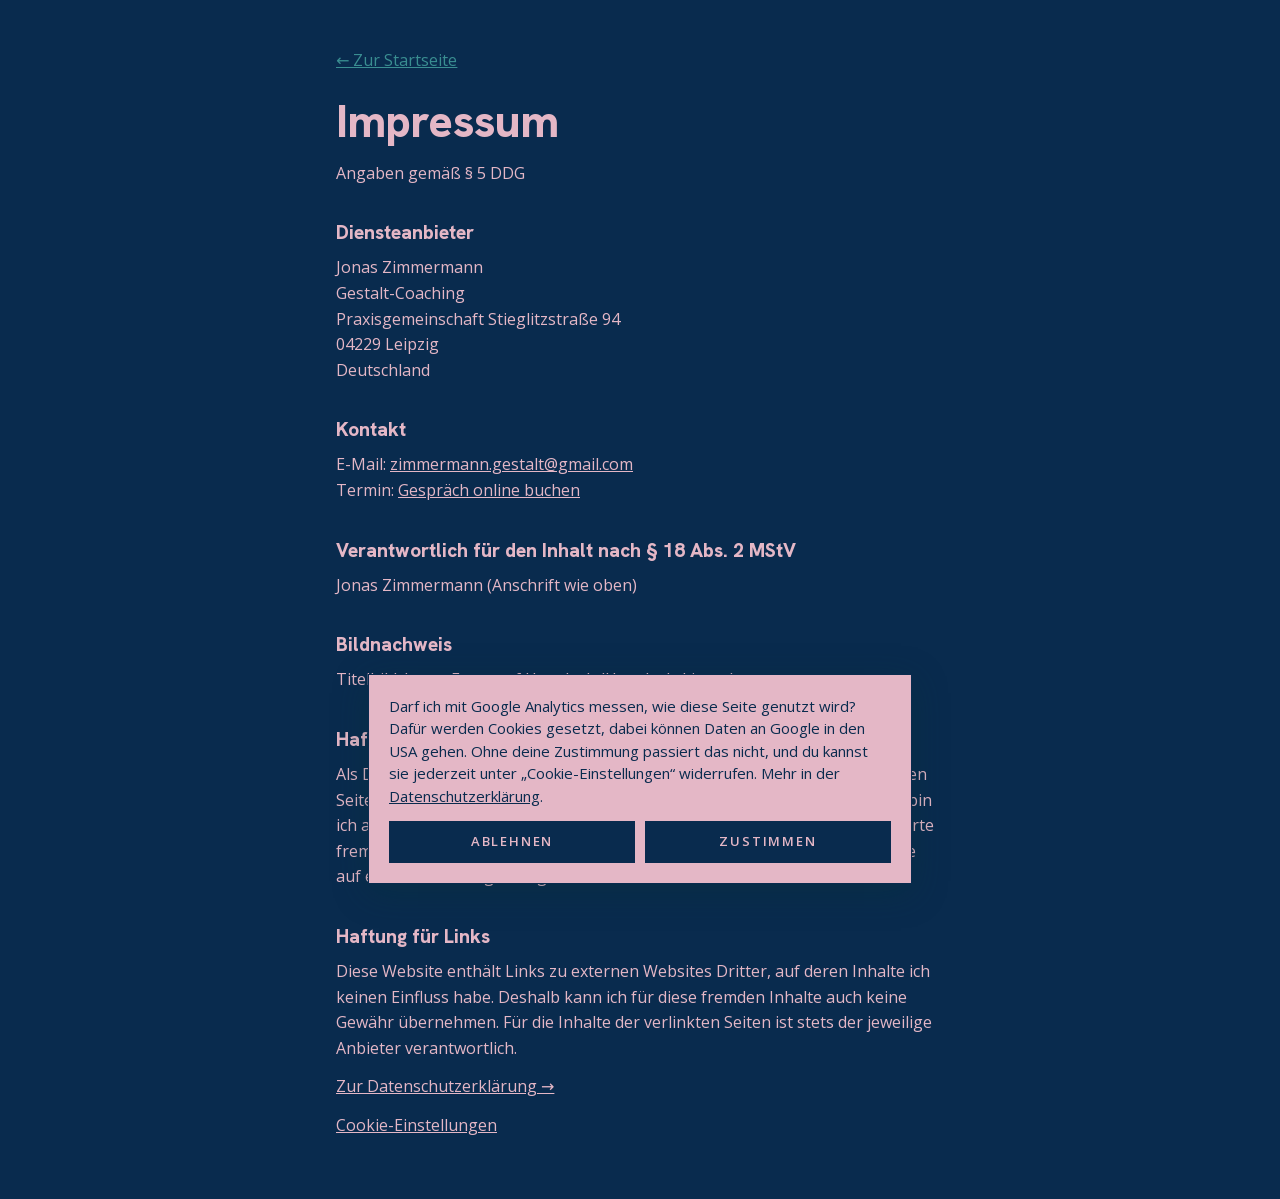
<file: impressum.html>
<!doctype html>
<html lang="de">
<head>
  <meta charset="utf-8">
  <meta name="viewport" content="width=device-width, initial-scale=1">
  <title>Impressum · Jonas Zimmermann</title>
  <meta name="robots" content="noindex">
  <link rel="stylesheet" href="assets/fonts/fonts.css">
  <style>
    :root {
      --bg: #092B4E;
      --text: #E4B7C6;
      --muted: #3A8E91;
      --accent: #E4B7C6;
    }
    * { box-sizing: border-box; }
    body {
      margin: 0;
      padding: 3rem 20px;
      background: var(--bg);
      color: var(--text);
      font-family: "Open Sans", system-ui, sans-serif;
      font-size: 16px;
      line-height: 1.6;
      -webkit-font-smoothing: antialiased;
    }
    main { max-width: 38rem; margin: 0 auto; }
    h1 { font-family: "Hanken Grotesk", system-ui, sans-serif; font-weight: 800; letter-spacing: -0.02em; font-size: clamp(2rem, 6vw, 2.8rem); line-height: 1.05; margin: 1.5rem 0 1rem; }
    h2 { font-family: "Hanken Grotesk", system-ui, sans-serif; font-weight: 800; font-size: 1.2rem; margin: 2rem 0 .4rem; }
    p, li { margin: 0 0 .8rem; }
    a { color: var(--accent); }
    a:hover { color: var(--muted); }
    .back { color: var(--muted); }
  </style>
  <link rel="icon" href="assets/favicon.svg?v=3" type="image/svg+xml">
</head>
<body>
  <main>
    <a class="back" href="./">← Zur Startseite</a>
    <h1>Impressum</h1>
    <p>Angaben gemäß § 5 DDG</p>

    <h2>Diensteanbieter</h2>
    <p>Jonas Zimmermann<br>
    Gestalt-Coaching<br>
    Praxisgemeinschaft Stieglitzstraße 94<br>
    04229 Leipzig<br>
    Deutschland</p>

    <h2>Kontakt</h2>
    <p>E-Mail: <a href="mailto:zimmermann.gestalt@gmail.com">zimmermann.gestalt@gmail.com</a><br>
    Termin: <a href="https://calendly.com/klub-der-tausend-traenen/kennenlernen" target="_blank" rel="noopener">Gespräch online buchen</a></p>

    <h2>Verantwortlich für den Inhalt nach § 18 Abs. 2 MStV</h2>
    <p>Jonas Zimmermann (Anschrift wie oben)</p>

    <h2>Bildnachweis</h2>
    <p>Titelbild: Lucas Favre auf <a href="https://unsplash.com/photos/7EtzgOxT9B4" target="_blank" rel="noopener">Unsplash</a> (Unsplash-Lizenz).</p>

    <h2>Haftung für Inhalte</h2>
    <p>Als Diensteanbieter bin ich gemäß § 7 Abs. 1 DDG für eigene Inhalte auf diesen Seiten nach den allgemeinen Gesetzen verantwortlich. Nach §§ 8 bis 10 DDG bin ich als Diensteanbieter jedoch nicht verpflichtet, übermittelte oder gespeicherte fremde Informationen zu überwachen oder nach Umständen zu forschen, die auf eine rechtswidrige Tätigkeit hinweisen.</p>

    <h2>Haftung für Links</h2>
    <p>Diese Website enthält Links zu externen Websites Dritter, auf deren Inhalte ich keinen Einfluss habe. Deshalb kann ich für diese fremden Inhalte auch keine Gewähr übernehmen. Für die Inhalte der verlinkten Seiten ist stets der jeweilige Anbieter verantwortlich.</p>

    <p><a href="datenschutz.html">Zur Datenschutzerklärung →</a></p>
    <p class="back"><a href="#" data-consent-open>Cookie-Einstellungen</a></p>
  </main>
  <script src="assets/consent.js"></script>
</body>
</html>
</file>
<file: assets/fonts/fonts.css>
/* latin-ext */
@font-face {
  font-family: 'Hanken Grotesk';
  font-style: normal;
  font-weight: 300;
  font-display: swap;
  src: url(HankenGrotesk-normal-latin-ext.woff2) format('woff2');
  unicode-range: U+0100-02BA, U+02BD-02C5, U+02C7-02CC, U+02CE-02D7, U+02DD-02FF, U+0304, U+0308, U+0329, U+1D00-1DBF, U+1E00-1E9F, U+1EF2-1EFF, U+2020, U+20A0-20AB, U+20AD-20C4, U+2113, U+2C60-2C7F, U+A720-A7FF;
}
/* latin */
@font-face {
  font-family: 'Hanken Grotesk';
  font-style: normal;
  font-weight: 300;
  font-display: swap;
  src: url(HankenGrotesk-normal-latin.woff2) format('woff2');
  unicode-range: U+0000-00FF, U+0131, U+0152-0153, U+02BB-02BC, U+02C6, U+02DA, U+02DC, U+0304, U+0308, U+0329, U+2000-206F, U+20AC, U+2122, U+2191, U+2193, U+2212, U+2215, U+FEFF, U+FFFD;
}
/* latin-ext */
@font-face {
  font-family: 'Hanken Grotesk';
  font-style: normal;
  font-weight: 400;
  font-display: swap;
  src: url(HankenGrotesk-normal-latin-ext.woff2) format('woff2');
  unicode-range: U+0100-02BA, U+02BD-02C5, U+02C7-02CC, U+02CE-02D7, U+02DD-02FF, U+0304, U+0308, U+0329, U+1D00-1DBF, U+1E00-1E9F, U+1EF2-1EFF, U+2020, U+20A0-20AB, U+20AD-20C4, U+2113, U+2C60-2C7F, U+A720-A7FF;
}
/* latin */
@font-face {
  font-family: 'Hanken Grotesk';
  font-style: normal;
  font-weight: 400;
  font-display: swap;
  src: url(HankenGrotesk-normal-latin.woff2) format('woff2');
  unicode-range: U+0000-00FF, U+0131, U+0152-0153, U+02BB-02BC, U+02C6, U+02DA, U+02DC, U+0304, U+0308, U+0329, U+2000-206F, U+20AC, U+2122, U+2191, U+2193, U+2212, U+2215, U+FEFF, U+FFFD;
}
/* latin-ext */
@font-face {
  font-family: 'Hanken Grotesk';
  font-style: normal;
  font-weight: 500;
  font-display: swap;
  src: url(HankenGrotesk-normal-latin-ext.woff2) format('woff2');
  unicode-range: U+0100-02BA, U+02BD-02C5, U+02C7-02CC, U+02CE-02D7, U+02DD-02FF, U+0304, U+0308, U+0329, U+1D00-1DBF, U+1E00-1E9F, U+1EF2-1EFF, U+2020, U+20A0-20AB, U+20AD-20C4, U+2113, U+2C60-2C7F, U+A720-A7FF;
}
/* latin */
@font-face {
  font-family: 'Hanken Grotesk';
  font-style: normal;
  font-weight: 500;
  font-display: swap;
  src: url(HankenGrotesk-normal-latin.woff2) format('woff2');
  unicode-range: U+0000-00FF, U+0131, U+0152-0153, U+02BB-02BC, U+02C6, U+02DA, U+02DC, U+0304, U+0308, U+0329, U+2000-206F, U+20AC, U+2122, U+2191, U+2193, U+2212, U+2215, U+FEFF, U+FFFD;
}
/* latin-ext */
@font-face {
  font-family: 'Hanken Grotesk';
  font-style: normal;
  font-weight: 600;
  font-display: swap;
  src: url(HankenGrotesk-normal-latin-ext.woff2) format('woff2');
  unicode-range: U+0100-02BA, U+02BD-02C5, U+02C7-02CC, U+02CE-02D7, U+02DD-02FF, U+0304, U+0308, U+0329, U+1D00-1DBF, U+1E00-1E9F, U+1EF2-1EFF, U+2020, U+20A0-20AB, U+20AD-20C4, U+2113, U+2C60-2C7F, U+A720-A7FF;
}
/* latin */
@font-face {
  font-family: 'Hanken Grotesk';
  font-style: normal;
  font-weight: 600;
  font-display: swap;
  src: url(HankenGrotesk-normal-latin.woff2) format('woff2');
  unicode-range: U+0000-00FF, U+0131, U+0152-0153, U+02BB-02BC, U+02C6, U+02DA, U+02DC, U+0304, U+0308, U+0329, U+2000-206F, U+20AC, U+2122, U+2191, U+2193, U+2212, U+2215, U+FEFF, U+FFFD;
}
/* latin-ext */
@font-face {
  font-family: 'Hanken Grotesk';
  font-style: normal;
  font-weight: 700;
  font-display: swap;
  src: url(HankenGrotesk-normal-latin-ext.woff2) format('woff2');
  unicode-range: U+0100-02BA, U+02BD-02C5, U+02C7-02CC, U+02CE-02D7, U+02DD-02FF, U+0304, U+0308, U+0329, U+1D00-1DBF, U+1E00-1E9F, U+1EF2-1EFF, U+2020, U+20A0-20AB, U+20AD-20C4, U+2113, U+2C60-2C7F, U+A720-A7FF;
}
/* latin */
@font-face {
  font-family: 'Hanken Grotesk';
  font-style: normal;
  font-weight: 700;
  font-display: swap;
  src: url(HankenGrotesk-normal-latin.woff2) format('woff2');
  unicode-range: U+0000-00FF, U+0131, U+0152-0153, U+02BB-02BC, U+02C6, U+02DA, U+02DC, U+0304, U+0308, U+0329, U+2000-206F, U+20AC, U+2122, U+2191, U+2193, U+2212, U+2215, U+FEFF, U+FFFD;
}
/* latin-ext */
@font-face {
  font-family: 'Hanken Grotesk';
  font-style: normal;
  font-weight: 800;
  font-display: swap;
  src: url(HankenGrotesk-normal-latin-ext.woff2) format('woff2');
  unicode-range: U+0100-02BA, U+02BD-02C5, U+02C7-02CC, U+02CE-02D7, U+02DD-02FF, U+0304, U+0308, U+0329, U+1D00-1DBF, U+1E00-1E9F, U+1EF2-1EFF, U+2020, U+20A0-20AB, U+20AD-20C4, U+2113, U+2C60-2C7F, U+A720-A7FF;
}
/* latin */
@font-face {
  font-family: 'Hanken Grotesk';
  font-style: normal;
  font-weight: 800;
  font-display: swap;
  src: url(HankenGrotesk-normal-latin.woff2) format('woff2');
  unicode-range: U+0000-00FF, U+0131, U+0152-0153, U+02BB-02BC, U+02C6, U+02DA, U+02DC, U+0304, U+0308, U+0329, U+2000-206F, U+20AC, U+2122, U+2191, U+2193, U+2212, U+2215, U+FEFF, U+FFFD;
}
/* latin-ext */
@font-face {
  font-family: 'Hanken Grotesk';
  font-style: normal;
  font-weight: 900;
  font-display: swap;
  src: url(HankenGrotesk-normal-latin-ext.woff2) format('woff2');
  unicode-range: U+0100-02BA, U+02BD-02C5, U+02C7-02CC, U+02CE-02D7, U+02DD-02FF, U+0304, U+0308, U+0329, U+1D00-1DBF, U+1E00-1E9F, U+1EF2-1EFF, U+2020, U+20A0-20AB, U+20AD-20C4, U+2113, U+2C60-2C7F, U+A720-A7FF;
}
/* latin */
@font-face {
  font-family: 'Hanken Grotesk';
  font-style: normal;
  font-weight: 900;
  font-display: swap;
  src: url(HankenGrotesk-normal-latin.woff2) format('woff2');
  unicode-range: U+0000-00FF, U+0131, U+0152-0153, U+02BB-02BC, U+02C6, U+02DA, U+02DC, U+0304, U+0308, U+0329, U+2000-206F, U+20AC, U+2122, U+2191, U+2193, U+2212, U+2215, U+FEFF, U+FFFD;
}
/* latin-ext */
@font-face {
  font-family: 'Open Sans';
  font-style: italic;
  font-weight: 400;
  font-stretch: 100%;
  font-display: swap;
  src: url(OpenSans-italic-latin-ext.woff2) format('woff2');
  unicode-range: U+0100-02BA, U+02BD-02C5, U+02C7-02CC, U+02CE-02D7, U+02DD-02FF, U+0304, U+0308, U+0329, U+1D00-1DBF, U+1E00-1E9F, U+1EF2-1EFF, U+2020, U+20A0-20AB, U+20AD-20C4, U+2113, U+2C60-2C7F, U+A720-A7FF;
}
/* latin */
@font-face {
  font-family: 'Open Sans';
  font-style: italic;
  font-weight: 400;
  font-stretch: 100%;
  font-display: swap;
  src: url(OpenSans-italic-latin.woff2) format('woff2');
  unicode-range: U+0000-00FF, U+0131, U+0152-0153, U+02BB-02BC, U+02C6, U+02DA, U+02DC, U+0304, U+0308, U+0329, U+2000-206F, U+20AC, U+2122, U+2191, U+2193, U+2212, U+2215, U+FEFF, U+FFFD;
}
/* latin-ext */
@font-face {
  font-family: 'Open Sans';
  font-style: normal;
  font-weight: 400;
  font-stretch: 100%;
  font-display: swap;
  src: url(OpenSans-normal-latin-ext.woff2) format('woff2');
  unicode-range: U+0100-02BA, U+02BD-02C5, U+02C7-02CC, U+02CE-02D7, U+02DD-02FF, U+0304, U+0308, U+0329, U+1D00-1DBF, U+1E00-1E9F, U+1EF2-1EFF, U+2020, U+20A0-20AB, U+20AD-20C4, U+2113, U+2C60-2C7F, U+A720-A7FF;
}
/* latin */
@font-face {
  font-family: 'Open Sans';
  font-style: normal;
  font-weight: 400;
  font-stretch: 100%;
  font-display: swap;
  src: url(OpenSans-normal-latin.woff2) format('woff2');
  unicode-range: U+0000-00FF, U+0131, U+0152-0153, U+02BB-02BC, U+02C6, U+02DA, U+02DC, U+0304, U+0308, U+0329, U+2000-206F, U+20AC, U+2122, U+2191, U+2193, U+2212, U+2215, U+FEFF, U+FFFD;
}
/* latin-ext */
@font-face {
  font-family: 'Open Sans';
  font-style: normal;
  font-weight: 500;
  font-stretch: 100%;
  font-display: swap;
  src: url(OpenSans-normal-latin-ext.woff2) format('woff2');
  unicode-range: U+0100-02BA, U+02BD-02C5, U+02C7-02CC, U+02CE-02D7, U+02DD-02FF, U+0304, U+0308, U+0329, U+1D00-1DBF, U+1E00-1E9F, U+1EF2-1EFF, U+2020, U+20A0-20AB, U+20AD-20C4, U+2113, U+2C60-2C7F, U+A720-A7FF;
}
/* latin */
@font-face {
  font-family: 'Open Sans';
  font-style: normal;
  font-weight: 500;
  font-stretch: 100%;
  font-display: swap;
  src: url(OpenSans-normal-latin.woff2) format('woff2');
  unicode-range: U+0000-00FF, U+0131, U+0152-0153, U+02BB-02BC, U+02C6, U+02DA, U+02DC, U+0304, U+0308, U+0329, U+2000-206F, U+20AC, U+2122, U+2191, U+2193, U+2212, U+2215, U+FEFF, U+FFFD;
}
/* latin-ext */
@font-face {
  font-family: 'Open Sans';
  font-style: normal;
  font-weight: 600;
  font-stretch: 100%;
  font-display: swap;
  src: url(OpenSans-normal-latin-ext.woff2) format('woff2');
  unicode-range: U+0100-02BA, U+02BD-02C5, U+02C7-02CC, U+02CE-02D7, U+02DD-02FF, U+0304, U+0308, U+0329, U+1D00-1DBF, U+1E00-1E9F, U+1EF2-1EFF, U+2020, U+20A0-20AB, U+20AD-20C4, U+2113, U+2C60-2C7F, U+A720-A7FF;
}
/* latin */
@font-face {
  font-family: 'Open Sans';
  font-style: normal;
  font-weight: 600;
  font-stretch: 100%;
  font-display: swap;
  src: url(OpenSans-normal-latin.woff2) format('woff2');
  unicode-range: U+0000-00FF, U+0131, U+0152-0153, U+02BB-02BC, U+02C6, U+02DA, U+02DC, U+0304, U+0308, U+0329, U+2000-206F, U+20AC, U+2122, U+2191, U+2193, U+2212, U+2215, U+FEFF, U+FFFD;
}
/* latin-ext */
@font-face {
  font-family: 'Open Sans';
  font-style: normal;
  font-weight: 700;
  font-stretch: 100%;
  font-display: swap;
  src: url(OpenSans-normal-latin-ext.woff2) format('woff2');
  unicode-range: U+0100-02BA, U+02BD-02C5, U+02C7-02CC, U+02CE-02D7, U+02DD-02FF, U+0304, U+0308, U+0329, U+1D00-1DBF, U+1E00-1E9F, U+1EF2-1EFF, U+2020, U+20A0-20AB, U+20AD-20C4, U+2113, U+2C60-2C7F, U+A720-A7FF;
}
/* latin */
@font-face {
  font-family: 'Open Sans';
  font-style: normal;
  font-weight: 700;
  font-stretch: 100%;
  font-display: swap;
  src: url(OpenSans-normal-latin.woff2) format('woff2');
  unicode-range: U+0000-00FF, U+0131, U+0152-0153, U+02BB-02BC, U+02C6, U+02DA, U+02DC, U+0304, U+0308, U+0329, U+2000-206F, U+20AC, U+2122, U+2191, U+2193, U+2212, U+2215, U+FEFF, U+FFFD;
}
</file>
